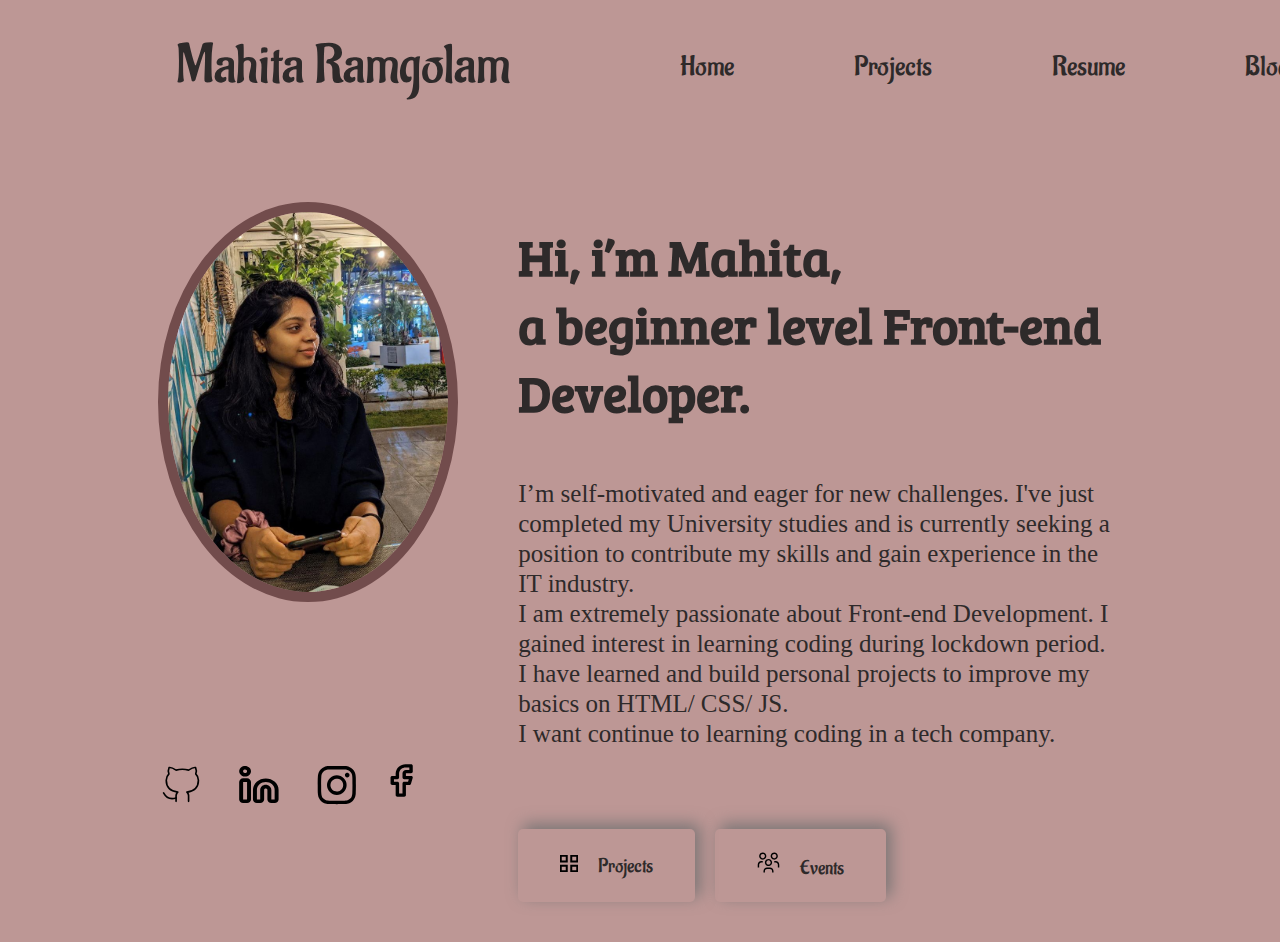
<file: index.html>
<!DOCTYPE html>
<html lang="en">
  <head>
    <meta charset="UTF-8" />
    <meta http-equiv="X-UA-Compatible" content="IE=edge" />
    <meta name="viewport" content="width=device-width, initial-scale=1.0" />
    <title>Mahita Ramgolam</title>
    <link rel="stylesheet" href="main.css" />
    <link rel="preconnect" href="https://fonts.googleapis.com" />
    <link rel="preconnect" href="https://fonts.gstatic.com" crossorigin />
    <link rel="preconnect" href="https://fonts.googleapis.com" />
    <link rel="preconnect" href="https://fonts.gstatic.com" crossorigin />
    <link rel="preconnect" href="https://fonts.googleapis.com" />
    <link rel="preconnect" href="https://fonts.gstatic.com" crossorigin />
    <link
      href="https://fonts.googleapis.com/css2?family=Aladin&family=Bree+Serif&family=Roboto:wght@100;300;400&display=swap"
      rel="stylesheet"
    />
  </head>
  <body class="container">
    <header>
      <nav>
        <div class="logo"><a href="index.html">Mahita Ramgolam</a></div>
        <ul class="menu">
          <li>
            <a href="index.html">Home</a>
          </li>

          <li>
            <a href="projects.html">Projects</a>
          </li>
          <li>
            <a href="resume.html">Resume</a>
          </li>
          <li>
            <a href="blogs.html">Blogs</a>
          </li>
          <li>
            <a
              ><svg
                width="43"
                height="43"
                class="nightmode"
                viewBox="0 0 35 36"
                fill="none"
                xmlns="http://www.w3.org/2000/svg"
              >
                <path
                  opacity="0.3"
                  d="M12.8049 16.6781C14.5729 16.6781 16.0061 15.2631 16.0061 13.5177C16.0061 11.7723 14.5729 10.3573 12.8049 10.3573C11.0369 10.3573 9.60366 11.7723 9.60366 13.5177C9.60366 15.2631 11.0369 16.6781 12.8049 16.6781Z"
                  fill="transparent"
                />
                <path
                  d="M12.8049 11.8896C14.5976 11.8896 16.0643 13.5704 16.0643 15.6246C16.0643 17.6789 14.5976 19.3596 12.8049 19.3596C11.0122 19.3596 9.54545 17.6789 9.54545 15.6246C9.54545 13.5704 11.0122 11.8896 12.8049 11.8896ZM12.8049 9.3996C9.8062 9.3996 7.3725 12.1884 7.3725 15.6246C7.3725 19.0608 9.8062 21.8497 12.8049 21.8497C15.8035 21.8497 18.2372 19.0608 18.2372 15.6246C18.2372 12.1884 15.8035 9.3996 12.8049 9.3996ZM1.94013 16.8696H4.11308C4.71064 16.8696 5.19955 16.3094 5.19955 15.6246C5.19955 14.9399 4.71064 14.3796 4.11308 14.3796H1.94013C1.34257 14.3796 0.853657 14.9399 0.853657 15.6246C0.853657 16.3094 1.34257 16.8696 1.94013 16.8696ZM21.4967 16.8696H23.6696C24.2672 16.8696 24.7561 16.3094 24.7561 15.6246C24.7561 14.9399 24.2672 14.3796 23.6696 14.3796H21.4967C20.8991 14.3796 20.4102 14.9399 20.4102 15.6246C20.4102 16.3094 20.8991 16.8696 21.4967 16.8696ZM11.7184 3.17457V5.66458C11.7184 6.34934 12.2073 6.90959 12.8049 6.90959C13.4024 6.90959 13.8913 6.34934 13.8913 5.66458V3.17457C13.8913 2.48982 13.4024 1.92957 12.8049 1.92957C12.2073 1.92957 11.7184 2.48982 11.7184 3.17457ZM11.7184 25.5847V28.0747C11.7184 28.7594 12.2073 29.3197 12.8049 29.3197C13.4024 29.3197 13.8913 28.7594 13.8913 28.0747V25.5847C13.8913 24.8999 13.4024 24.3397 12.8049 24.3397C12.2073 24.3397 11.7184 24.8999 11.7184 25.5847ZM6.27516 6.38669C6.17465 6.27127 6.05526 6.1797 5.92382 6.11723C5.79239 6.05475 5.65149 6.02259 5.5092 6.02259C5.36691 6.02259 5.22601 6.05475 5.09457 6.11723C4.96314 6.1797 4.84375 6.27127 4.74323 6.38669C4.64251 6.50187 4.56261 6.63868 4.50809 6.78929C4.45357 6.9399 4.4255 7.10136 4.4255 7.26442C4.4255 7.42747 4.45357 7.58893 4.50809 7.73954C4.56261 7.89015 4.64251 8.02696 4.74323 8.14214L5.8949 9.46185C6.31862 9.9474 7.01397 9.9474 7.42683 9.46185C7.83969 8.9763 7.85055 8.1795 7.42683 7.70639L6.27516 6.38669ZM19.7149 21.7874C19.6143 21.672 19.4949 21.5804 19.3635 21.518C19.2321 21.4555 19.0912 21.4233 18.9489 21.4233C18.8066 21.4233 18.6657 21.4555 18.5343 21.518C18.4028 21.5804 18.2834 21.672 18.1829 21.7874C18.0822 21.9026 18.0023 22.0394 17.9478 22.19C17.8933 22.3406 17.8652 22.5021 17.8652 22.6651C17.8652 22.8282 17.8933 22.9897 17.9478 23.1403C18.0023 23.2909 18.0822 23.4277 18.1829 23.5429L19.3346 24.8626C19.7583 25.3481 20.4537 25.3481 20.8665 24.8626C20.9672 24.7474 21.0471 24.6106 21.1017 24.46C21.1562 24.3094 21.1842 24.1479 21.1842 23.9848C21.1842 23.8218 21.1562 23.6603 21.1017 23.5097C21.0471 23.3591 20.9672 23.2223 20.8665 23.1071L19.7149 21.7874ZM20.8665 8.14214C20.9672 8.02696 21.0471 7.89015 21.1017 7.73954C21.1562 7.58893 21.1842 7.42747 21.1842 7.26442C21.1842 7.10136 21.1562 6.9399 21.1017 6.78929C21.0471 6.63868 20.9672 6.50187 20.8665 6.38669C20.766 6.27127 20.6466 6.1797 20.5152 6.11723C20.3837 6.05475 20.2428 6.02259 20.1005 6.02259C19.9583 6.02259 19.8174 6.05475 19.6859 6.11723C19.5545 6.1797 19.4351 6.27127 19.3346 6.38669L18.1829 7.70639C17.7592 8.19195 17.7592 8.98875 18.1829 9.46185C18.6066 9.93495 19.302 9.9474 19.7149 9.46185L20.8665 8.14214ZM7.42683 23.5429C7.52755 23.4277 7.60745 23.2909 7.66197 23.1403C7.7165 22.9897 7.74456 22.8282 7.74456 22.6651C7.74456 22.5021 7.7165 22.3406 7.66197 22.19C7.60745 22.0394 7.52755 21.9026 7.42683 21.7874C7.32631 21.672 7.20692 21.5804 7.07549 21.518C6.94405 21.4555 6.80316 21.4233 6.66086 21.4233C6.51857 21.4233 6.37767 21.4555 6.24624 21.518C6.1148 21.5804 5.99541 21.672 5.8949 21.7874L4.74323 23.1071C4.31951 23.5927 4.31951 24.3895 4.74323 24.8626C5.16696 25.3357 5.8623 25.3481 6.27516 24.8626L7.42683 23.5429Z"
                  fill="black"
                />
              </svg>
            </a>
          </li>
        </ul>
      </nav>
    </header>
    <main>
      <div class="box-wrapper">
        <div class="box box-left">
          <div class="imgbox">
            <img class="myimg" src="Images/me4.jpg" alt="user photo" />
          </div>
          <div class="sociallogo">
            <a href="https://github.com/mahita098" target="_blank"
              ><svg
                width="43"
                height="41"
                viewBox="0 0 39 37"
                fill="none"
                xmlns="http://www.w3.org/2000/svg"
              >
                <path
                  d="M25.9259 33.7788V29.3841C25.9867 28.654 25.8823 27.92 25.6197 27.2309C25.3571 26.5418 24.9422 25.9134 24.4028 25.3876C29.4907 24.8516 34.8379 23.0294 34.8379 14.6688C34.8375 12.5309 33.9673 10.475 32.4074 8.92663C33.146 7.05622 33.0938 4.98879 32.2615 3.15382C32.2615 3.15382 30.3495 2.61788 25.9259 5.42007C22.212 4.46889 18.2972 4.46889 14.5833 5.42007C10.1597 2.61788 8.24766 3.15382 8.24766 3.15382C7.4154 4.98879 7.36317 7.05622 8.10182 8.92663C6.53027 10.4865 5.65915 12.561 5.67127 14.7148C5.67127 23.0141 11.0185 24.8363 16.1065 25.4335C15.5733 25.9541 15.1622 26.5749 14.8998 27.2556C14.6374 27.9362 14.5295 28.6615 14.5833 29.3841V33.7788"
                  stroke="black"
                  stroke-width="1.5"
                  stroke-linecap="round"
                  stroke-linejoin="round"
                />
                <path
                  d="M14.5833 30.7163C9.7222 32.2062 5.67128 30.7163 3.24072 26.1226"
                  stroke="black"
                  stroke-width="1.5"
                  stroke-linecap="round"
                  stroke-linejoin="round"
                />
              </svg>
            </a>
            <a
              href="https://www.linkedin.com/in/mahita-ramgolam-ba5011157/"
              target="_blank"
              ><svg
                width="48"
                height="43"
                viewBox="0 0 44 39"
                fill="none"
                xmlns="http://www.w3.org/2000/svg"
              >
                <path
                  d="M36.3333 35.6125H33.318C32.3603 35.6125 31.4418 35.2714 30.7646 34.6643C30.0874 34.0571 29.7069 33.2336 29.7069 32.375V23.6823C29.7231 23.3414 29.6081 23.0058 29.3813 22.7318C29.1546 22.4578 28.8297 22.2619 28.4611 22.1769C28.2466 22.1476 28.0277 22.1599 27.819 22.213C27.6103 22.266 27.4168 22.3586 27.2514 22.4844C27.0812 22.6139 26.9445 22.7752 26.851 22.9569C26.7574 23.1386 26.7092 23.3365 26.7097 23.5366V32.375C26.7097 33.2336 26.3292 34.0571 25.652 34.6643C24.9748 35.2714 24.0563 35.6125 23.0986 35.6125H20.0833C19.1256 35.6125 18.2071 35.2714 17.5299 34.6643C16.8527 34.0571 16.4722 33.2336 16.4722 32.375V23.5366C16.4722 20.746 17.7087 18.0698 19.9096 16.0965C22.1106 14.1233 25.0957 13.0147 28.2083 13.0147C31.3209 13.0147 34.3061 14.1233 36.507 16.0965C38.7079 18.0698 39.9444 20.746 39.9444 23.5366V32.375C39.9444 33.2336 39.564 34.0571 38.8868 34.6643C38.2095 35.2714 37.291 35.6125 36.3333 35.6125ZM28.2083 18.9232C28.4909 18.9072 28.7743 18.9072 29.0569 18.9232C30.2691 19.1322 31.3605 19.7173 32.1397 20.5756C32.9188 21.434 33.336 22.511 33.318 23.6176V32.375H36.3333V23.5366C36.3333 21.6047 35.4773 19.7519 33.9536 18.3858C32.4298 17.0197 30.3632 16.2522 28.2083 16.2522C26.0534 16.2522 23.9868 17.0197 22.4631 18.3858C20.9393 19.7519 20.0833 21.6047 20.0833 23.5366V32.375H23.0986V23.5366C23.0986 22.3186 23.6357 21.1501 24.593 20.2858C25.5502 19.4216 26.8498 18.9317 28.2083 18.9232V18.9232ZM11.0555 35.6125H7.44443C6.4867 35.6125 5.5682 35.2714 4.89099 34.6643C4.21377 34.0571 3.83332 33.2336 3.83332 32.375V16.1875C3.83332 15.3289 4.21377 14.5054 4.89099 13.8982C5.5682 13.2911 6.4867 12.95 7.44443 12.95H11.0555C12.0133 12.95 12.9318 13.2911 13.609 13.8982C14.2862 14.5054 14.6666 15.3289 14.6666 16.1875V32.375C14.6666 33.2336 14.2862 34.0571 13.609 34.6643C12.9318 35.2714 12.0133 35.6125 11.0555 35.6125ZM7.44443 16.1875V32.375H11.0555V16.1875H7.44443ZM9.24998 11.3312C8.17867 11.3312 7.13141 11.0464 6.24064 10.5128C5.34988 9.97921 4.65561 9.22077 4.24563 8.3334C3.83566 7.44604 3.72839 6.46961 3.9374 5.52759C4.1464 4.58557 4.66229 3.72027 5.41982 3.04111C6.17736 2.36195 7.14251 1.89944 8.19324 1.71206C9.24397 1.52468 10.3331 1.62085 11.3229 1.98841C12.3126 2.35596 13.1586 2.9784 13.7538 3.77701C14.349 4.57561 14.6666 5.51452 14.6666 6.475C14.6666 7.76295 14.096 8.99816 13.0801 9.90888C12.0643 10.8196 10.6866 11.3312 9.24998 11.3312V11.3312ZM9.24998 4.85625C8.89288 4.85625 8.54379 4.95118 8.24687 5.12905C7.94995 5.30693 7.71852 5.55974 7.58187 5.85553C7.44521 6.15132 7.40945 6.47679 7.47912 6.7908C7.54879 7.10481 7.72075 7.39324 7.97326 7.61962C8.22577 7.84601 8.54749 8.00018 8.89774 8.06264C9.24798 8.1251 9.61102 8.09305 9.94094 7.97053C10.2709 7.84801 10.5528 7.64053 10.7512 7.37433C10.9496 7.10812 11.0555 6.79515 11.0555 6.475C11.0555 6.04568 10.8653 5.63394 10.5267 5.33037C10.1881 5.02679 9.72885 4.85625 9.24998 4.85625V4.85625Z"
                  fill="black"
                />
              </svg>
            </a>
            <a
              href="https://instagram.com/mahi.xr?igshid=ZDdkNTZiNTM="
              target="_blank"
              ><svg
                width="43"
                height="42"
                viewBox="0 0 39 38"
                fill="none"
                xmlns="http://www.w3.org/2000/svg"
              >
                <path
                  fill-rule="evenodd"
                  clip-rule="evenodd"
                  d="M12.6394 1.87897C14.4858 1.79392 15.0745 1.77502 19.7778 1.77502C24.4812 1.77502 25.0699 1.7955 26.9147 1.87897C28.7595 1.96245 30.0188 2.25697 31.1206 2.6838C32.2744 3.12007 33.3212 3.80205 34.1869 4.68405C35.0684 5.54872 35.7484 6.59452 36.1828 7.75057C36.611 8.85307 36.9038 10.1131 36.9888 11.9558C37.0738 13.8064 37.0926 14.3955 37.0926 19.1C37.0926 23.8061 37.0722 24.3952 36.9888 26.2426C36.9053 28.0854 36.611 29.3454 36.1828 30.4479C35.7484 31.6041 35.0673 32.6516 34.1869 33.5176C33.3212 34.3996 32.2744 35.08 31.1206 35.5147C30.0188 35.9431 28.7595 36.236 26.9178 36.3211C25.0699 36.4061 24.4812 36.425 19.7778 36.425C15.0745 36.425 14.4858 36.4045 12.6394 36.3211C10.7977 36.2376 9.53848 35.9431 8.43662 35.5147C7.28113 35.0799 6.23421 34.3984 5.36875 33.5176C4.48787 32.6524 3.80619 31.6053 3.37125 30.4495C2.94468 29.347 2.6519 28.087 2.5669 26.2442C2.4819 24.3936 2.46301 23.8045 2.46301 19.1C2.46301 14.3939 2.48348 13.8049 2.5669 11.959C2.65033 10.1131 2.94468 8.85307 3.37125 7.75057C3.80684 6.59465 4.48903 5.54764 5.37033 4.68247C6.23456 3.80126 7.28042 3.1192 8.43505 2.6838C9.5369 2.25697 10.7962 1.96402 12.6378 1.87897H12.6394ZM26.7746 4.99747C24.9487 4.914 24.4009 4.89667 19.7778 4.89667C15.1548 4.89667 14.607 4.914 12.7811 4.99747C11.0921 5.07465 10.176 5.35657 9.56524 5.5944C8.75774 5.9094 8.18005 6.28267 7.57403 6.88905C6.99957 7.44826 6.55746 8.12902 6.28014 8.88142C6.04246 9.49252 5.7607 10.4092 5.68357 12.0991C5.60014 13.9261 5.58283 14.4742 5.58283 19.1C5.58283 23.7258 5.60014 24.2739 5.68357 26.1009C5.7607 27.7909 6.04246 28.7075 6.28014 29.3186C6.55718 30.0699 6.99949 30.7519 7.57403 31.311C8.13283 31.8859 8.8144 32.3284 9.56524 32.6056C10.176 32.8435 11.0921 33.1254 12.7811 33.2026C14.607 33.286 15.1532 33.3034 19.7778 33.3034C24.4025 33.3034 24.9487 33.286 26.7746 33.2026C28.4636 33.1254 29.3797 32.8435 29.9904 32.6056C30.7979 32.2906 31.3756 31.9174 31.9816 31.311C32.5562 30.7519 32.9985 30.0699 33.2755 29.3186C33.5132 28.7075 33.795 27.7909 33.8721 26.1009C33.9555 24.2739 33.9728 23.7258 33.9728 19.1C33.9728 14.4742 33.9555 13.9261 33.8721 12.0991C33.795 10.4092 33.5132 9.49252 33.2755 8.88142C32.9607 8.07345 32.5876 7.49542 31.9816 6.88905C31.4227 6.31429 30.7424 5.87193 29.9904 5.5944C29.3797 5.35657 28.4636 5.07465 26.7746 4.99747V4.99747ZM17.5663 24.4408C18.8014 24.9553 20.1767 25.0247 21.4573 24.6373C22.7378 24.2498 23.8443 23.4296 24.5876 22.3166C25.3309 21.2035 25.665 19.8668 25.5327 18.5348C25.4005 17.2027 24.8102 15.9579 23.8626 15.0129C23.2585 14.4088 22.5281 13.9463 21.7239 13.6586C20.9197 13.3709 20.0618 13.2652 19.2119 13.3491C18.362 13.433 17.5413 13.7044 16.8088 14.1437C16.0763 14.5831 15.4503 15.1794 14.9758 15.8899C14.5013 16.6004 14.1902 17.4074 14.0648 18.2526C13.9393 19.0979 14.0028 19.9604 14.2505 20.7782C14.4983 21.596 14.9241 22.3486 15.4975 22.982C16.0708 23.6153 16.7774 24.1135 17.5663 24.4408ZM13.4847 12.8032C14.3111 11.9763 15.2922 11.3203 16.372 10.8728C17.4518 10.4253 18.6091 10.1949 19.7778 10.1949C20.9466 10.1949 22.1039 10.4253 23.1837 10.8728C24.2634 11.3203 25.2445 11.9763 26.071 12.8032C26.8974 13.6301 27.553 14.6118 28.0002 15.6922C28.4475 16.7726 28.6777 17.9306 28.6777 19.1C28.6777 20.2695 28.4475 21.4274 28.0002 22.5079C27.553 23.5883 26.8974 24.57 26.071 25.3969C24.4019 27.0669 22.1382 28.0051 19.7778 28.0051C17.4174 28.0051 15.1537 27.0669 13.4847 25.3969C11.8156 23.7268 10.878 21.4618 10.878 19.1C10.878 16.7382 11.8156 14.4732 13.4847 12.8032V12.8032ZM30.6515 11.5211C30.8563 11.3278 31.0203 11.0954 31.1337 10.8375C31.2471 10.5797 31.3076 10.3017 31.3117 10.02C31.3158 9.73837 31.2634 9.45874 31.1576 9.1977C31.0517 8.93666 30.8946 8.69953 30.6955 8.50034C30.4965 8.30114 30.2595 8.14394 29.9986 8.03804C29.7377 7.93214 29.4582 7.87969 29.1767 7.88379C28.8952 7.8879 28.6174 7.94848 28.3597 8.06195C28.102 8.17541 27.8697 8.33946 27.6765 8.54437C27.3008 8.9429 27.0951 9.47224 27.1031 10.02C27.1111 10.5678 27.3321 11.091 27.7193 11.4784C28.1064 11.8657 28.6293 12.0869 29.1767 12.0949C29.7242 12.1029 30.2532 11.8971 30.6515 11.5211V11.5211Z"
                  fill="black"
                />
              </svg>
            </a>

            <a
              href="https://www.facebook.com/Mahi1608?mibextid=ZbWKwL"
              target="_blank"
              ><svg
                width="23"
                height="33"
                viewBox="0 0 23 33"
                fill="none"
                xmlns="http://www.w3.org/2000/svg"
              >
                <path
                  d="M14.2084 32.75H7.37502C6.92194 32.75 6.48742 32.5788 6.16705 32.274C5.84667 31.9693 5.66669 31.556 5.66669 31.125V21.05H2.25002C1.79694 21.05 1.36242 20.8788 1.04205 20.574C0.721672 20.2693 0.541687 19.856 0.541687 19.425V13.575C0.541687 13.144 0.721672 12.7307 1.04205 12.4259C1.36242 12.1212 1.79694 11.95 2.25002 11.95H5.66669V9.18749C5.78643 6.71156 6.93192 4.38146 8.85268 2.70664C10.7734 1.03183 13.3132 0.14857 15.9167 0.249987H21.0417C21.4948 0.249987 21.9293 0.421192 22.2497 0.725939C22.57 1.03069 22.75 1.44401 22.75 1.87499V7.72499C22.75 8.15596 22.57 8.56929 22.2497 8.87404C21.9293 9.17878 21.4948 9.34999 21.0417 9.34999H15.9167V11.95H21.0417C21.3055 11.9481 21.5661 12.0043 21.8032 12.1143C22.0403 12.2242 22.2475 12.3849 22.4084 12.5837C22.5675 12.7856 22.675 13.0198 22.7225 13.268C22.7699 13.5163 22.7559 13.7716 22.6817 14.0137L20.9734 19.8637C20.87 20.2152 20.6453 20.5234 20.3354 20.7386C20.0255 20.9538 19.6485 21.0635 19.265 21.05H15.9167V31.125C15.9167 31.556 15.7367 31.9693 15.4163 32.274C15.096 32.5788 14.6614 32.75 14.2084 32.75ZM9.08335 29.5H12.5V19.425C12.5 18.994 12.68 18.5807 13.0004 18.2759C13.3208 17.9712 13.7553 17.8 14.2084 17.8H18.035L18.7867 15.2H14.2084C13.7553 15.2 13.3208 15.0288 13.0004 14.724C12.68 14.4193 12.5 14.006 12.5 13.575V9.18749C12.5439 8.35401 12.9231 7.56851 13.5592 6.99374C14.1952 6.41896 15.0394 6.09894 15.9167 6.09999H19.3334V3.49999H15.9167C14.22 3.40166 12.551 3.94366 11.2717 5.00842C9.99243 6.07317 9.20612 7.57478 9.08335 9.18749V13.575C9.08335 14.006 8.90337 14.4193 8.58299 14.724C8.26262 15.0288 7.8281 15.2 7.37502 15.2H3.95835V17.8H7.37502C7.8281 17.8 8.26262 17.9712 8.58299 18.2759C8.90337 18.5807 9.08335 18.994 9.08335 19.425V29.5Z"
                  fill="black"
                />
              </svg>
            </a>
          </div>
        </div>
        <div class="box box-right">
          <h1>
            Hi, i’m Mahita,<br />
            a beginner level Front-end<br /> Developer.
          </h1>
          <p>
            I’m self-motivated and eager for new challenges. I've just completed
            my University studies and is currently seeking a position to
            contribute my skills and gain experience in the IT industry.<br />I
            am extremely passionate about Front-end Development. I gained
            interest in learning coding during lockdown period. I have learned
            and build personal projects to improve my basics on HTML/ CSS/ JS.<br />I want continue to learning
            coding in a tech company.
          </p>
          <div class="buttonbox">
            <button>
              <a href="projects.html" target="_blank"
                ><span class="svgbox">
                  <svg
                    width="18"
                    height="17"
                    viewBox="0 0 18 17"
                    fill="none"
                    xmlns="http://www.w3.org/2000/svg"
                  >
                    <g clip-path="url(#clip0_23_33)">
                      <path
                        d="M6.75 10.625V16.2917H0.75V10.625H6.75ZM17.25 10.625V16.2917H11.25V10.625H17.25ZM6.75 0.708344V6.37501H0.75V0.708344H6.75ZM17.25 0.708344V6.37501H11.25V0.708344H17.25Z"
                        stroke="black"
                        stroke-width="2"
                      />
                    </g>
                    <defs>
                      <clipPath id="clip0_23_33">
                        <rect width="18" height="17" fill="white" />
                      </clipPath>
                    </defs></svg></span
                >Projects</a
              >
            </button>
            <button>
              <a href="events.html"
                ><span class="svgbox">
                  <svg
                    width="23"
                    height="23"
                    viewBox="0 0 23 23"
                    fill="none"
                    xmlns="http://www.w3.org/2000/svg"
                  >
                    <path
                      d="M18.6875 10.0625H17.25V11.5H18.6875C19.2592 11.5006 19.8073 11.7279 20.2116 12.1322C20.6158 12.5364 20.8432 13.0846 20.8438 13.6562V16.5312H22.2812V13.6562C22.2801 12.7035 21.9011 11.7901 21.2274 11.1163C20.5537 10.4426 19.6403 10.0636 18.6875 10.0625ZM17.25 2.875C17.6765 2.875 18.0934 3.00146 18.4479 3.23839C18.8025 3.47533 19.0789 3.81209 19.2421 4.20609C19.4053 4.60009 19.448 5.03364 19.3648 5.45191C19.2816 5.87018 19.0763 6.25439 18.7747 6.55595C18.4731 6.85751 18.0889 7.06287 17.6707 7.14607C17.2524 7.22927 16.8188 7.18657 16.4248 7.02337C16.0308 6.86016 15.6941 6.58379 15.4571 6.2292C15.2202 5.8746 15.0938 5.45772 15.0938 5.03125C15.0938 4.45938 15.3209 3.91093 15.7253 3.50655C16.1297 3.10218 16.6781 2.875 17.25 2.875ZM17.25 1.4375C16.5392 1.4375 15.8444 1.64827 15.2534 2.04316C14.6624 2.43804 14.2018 2.99931 13.9298 3.65598C13.6578 4.31265 13.5866 5.03524 13.7253 5.73236C13.864 6.42947 14.2062 7.06982 14.7088 7.57241C15.2114 8.07501 15.8518 8.41728 16.5489 8.55595C17.246 8.69461 17.9686 8.62345 18.6253 8.35144C19.2819 8.07944 19.8432 7.61882 20.2381 7.02783C20.633 6.43684 20.8438 5.74203 20.8438 5.03125C20.8438 4.07813 20.4651 3.16404 19.7912 2.49009C19.1172 1.81613 18.2031 1.4375 17.25 1.4375ZM16.5312 21.5625H15.0938V20.125C15.0932 19.5533 14.8658 19.0052 14.4616 18.6009C14.0573 18.1967 13.5092 17.9693 12.9375 17.9688H10.0625C9.4908 17.9693 8.94268 18.1967 8.53843 18.6009C8.13418 19.0052 7.90682 19.5533 7.90625 20.125V21.5625H6.46875V20.125C6.46989 19.1722 6.84888 18.2588 7.5226 17.5851C8.19631 16.9114 9.10973 16.5324 10.0625 16.5312H12.9375C13.8903 16.5324 14.8037 16.9114 15.4774 17.5851C16.1511 18.2588 16.5301 19.1722 16.5312 20.125V21.5625ZM11.5 9.34375C11.9265 9.34375 12.3434 9.47021 12.6979 9.70714C13.0525 9.94408 13.3289 10.2808 13.4921 10.6748C13.6553 11.0688 13.698 11.5024 13.6148 11.9207C13.5316 12.3389 13.3263 12.7231 13.0247 13.0247C12.7231 13.3263 12.3389 13.5316 11.9207 13.6148C11.5024 13.698 11.0688 13.6553 10.6748 13.4921C10.2808 13.3289 9.94408 13.0525 9.70714 12.6979C9.47021 12.3434 9.34375 11.9265 9.34375 11.5C9.34375 10.9281 9.57093 10.3797 9.9753 9.9753C10.3797 9.57093 10.9281 9.34375 11.5 9.34375ZM11.5 7.90625C10.7892 7.90625 10.0944 8.11702 9.50342 8.51191C8.91243 8.90679 8.45181 9.46806 8.17981 10.1247C7.9078 10.7814 7.83664 11.504 7.9753 12.2011C8.11397 12.8982 8.45624 13.5386 8.95883 14.0412C9.46143 14.5438 10.1018 14.886 10.7989 15.0247C11.496 15.1634 12.2186 15.0922 12.8753 14.8202C13.5319 14.5482 14.0932 14.0876 14.4881 13.4966C14.883 12.9056 15.0938 12.2108 15.0938 11.5C15.0938 10.5469 14.7151 9.63279 14.0412 8.95884C13.3672 8.28488 12.4531 7.90625 11.5 7.90625ZM5.75 10.0625H4.3125C3.35973 10.0636 2.44631 10.4426 1.7726 11.1163C1.09888 11.7901 0.719891 12.7035 0.71875 13.6562V16.5312H2.15625V13.6562C2.15682 13.0846 2.38418 12.5364 2.78843 12.1322C3.19268 11.7279 3.7408 11.5006 4.3125 11.5H5.75V10.0625ZM5.75 2.875C6.17647 2.875 6.59335 3.00146 6.94795 3.23839C7.30254 3.47533 7.57891 3.81209 7.74212 4.20609C7.90532 4.60009 7.94802 5.03364 7.86482 5.45191C7.78162 5.87018 7.57626 6.25439 7.2747 6.55595C6.97314 6.85751 6.58893 7.06287 6.17066 7.14607C5.75239 7.22927 5.31884 7.18657 4.92484 7.02337C4.53084 6.86016 4.19408 6.58379 3.95714 6.2292C3.72021 5.8746 3.59375 5.45772 3.59375 5.03125C3.59375 4.45938 3.82093 3.91093 4.2253 3.50655C4.62968 3.10218 5.17813 2.875 5.75 2.875ZM5.75 1.4375C5.03922 1.4375 4.34441 1.64827 3.75342 2.04316C3.16243 2.43804 2.70181 2.99931 2.42981 3.65598C2.15781 4.31265 2.08664 5.03524 2.2253 5.73236C2.36397 6.42947 2.70624 7.06982 3.20884 7.57241C3.71143 8.07501 4.35177 8.41728 5.04889 8.55595C5.74601 8.69461 6.4686 8.62345 7.12527 8.35144C7.78194 8.07944 8.34321 7.61882 8.73809 7.02783C9.13298 6.43684 9.34375 5.74203 9.34375 5.03125C9.34375 4.07813 8.96512 3.16404 8.29116 2.49009C7.61721 1.81613 6.70312 1.4375 5.75 1.4375Z"
                      fill="black"
                    /></svg></span
                >Events</a
              >
            </button>
          </div>
        </div>
      </div>
    </main>
    <footer></footer>
  </body>
</html>
</file>
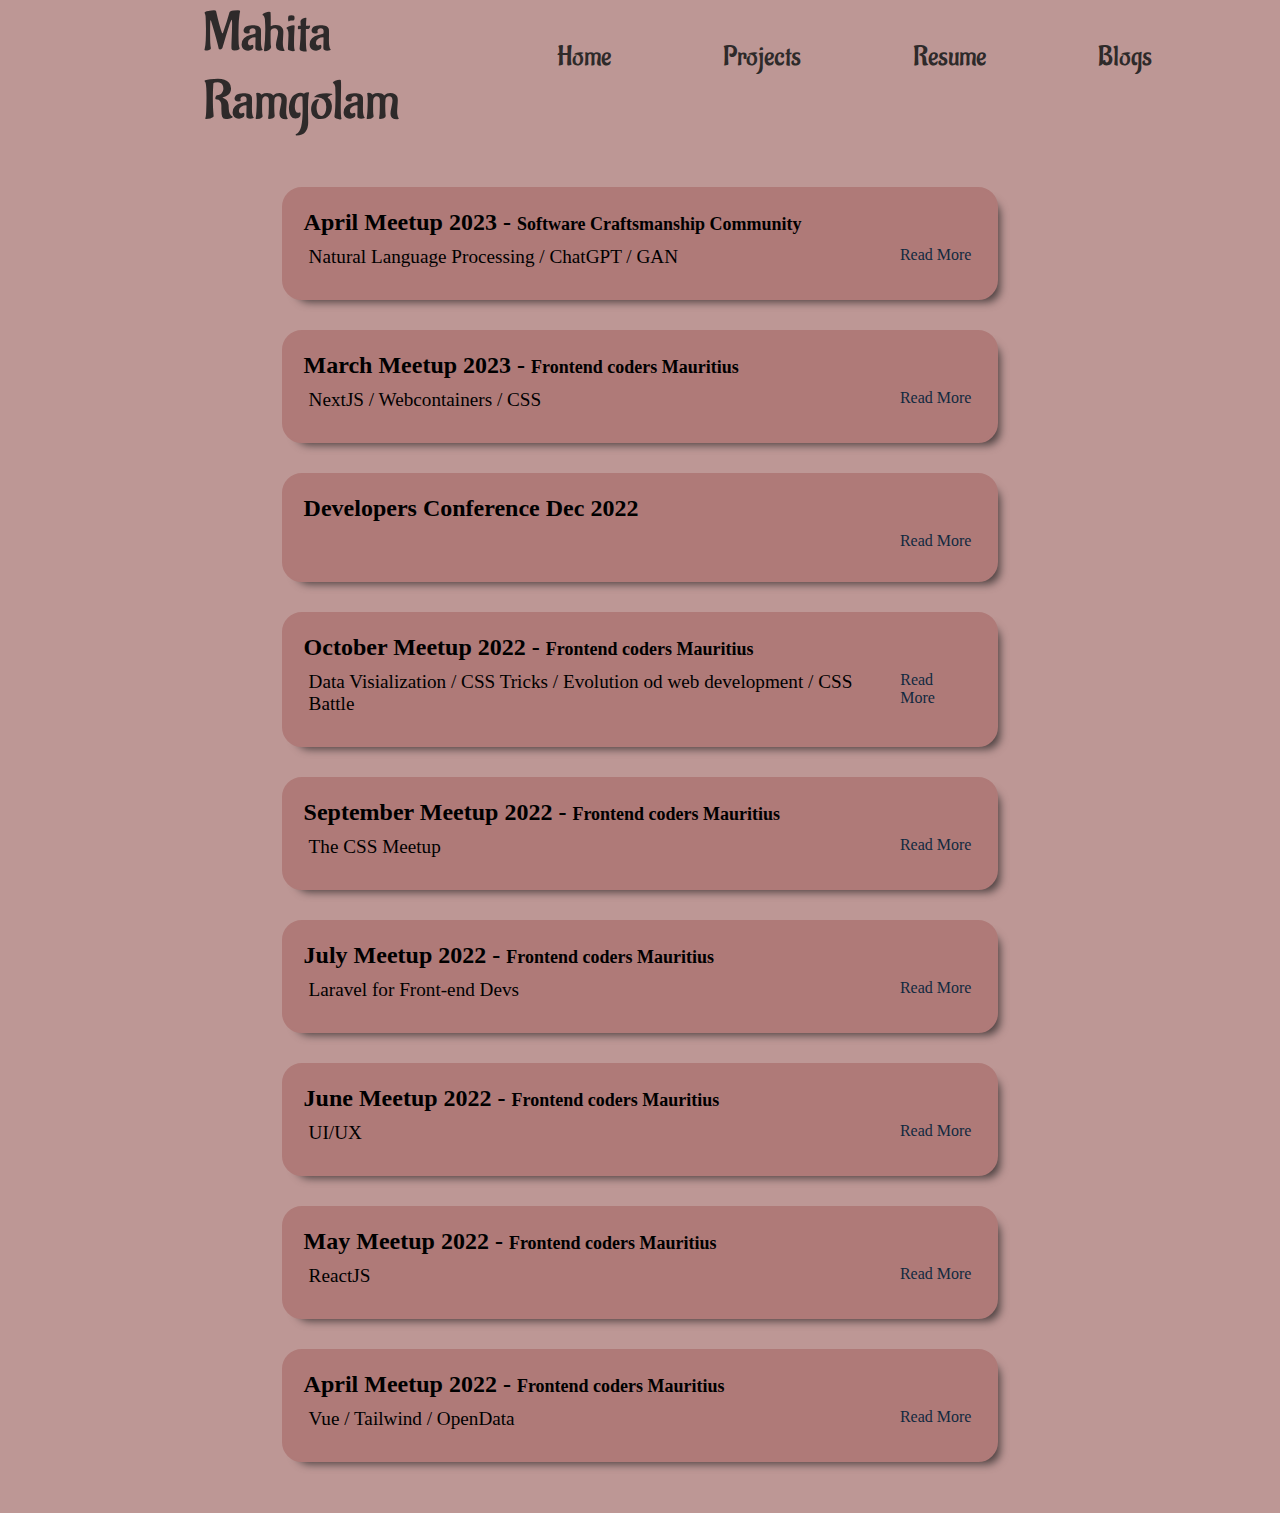
<file: events.html>
<!DOCTYPE html>
<html lang="en">
<head>
    <meta charset="UTF-8">
    <meta http-equiv="X-UA-Compatible" content="IE=edge">
    <meta name="viewport" content="width=device-width, initial-scale=1.0">
    <title>Events attended</title>
    <link rel="stylesheet" href="events.css" />
    <link rel="preconnect" href="https://fonts.googleapis.com" />
    <link rel="preconnect" href="https://fonts.gstatic.com" crossorigin />
    <link rel="preconnect" href="https://fonts.googleapis.com" />
    <link rel="preconnect" href="https://fonts.gstatic.com" crossorigin />
    <link rel="preconnect" href="https://fonts.googleapis.com" />
    <link rel="preconnect" href="https://fonts.gstatic.com" crossorigin />
    <link
      href="https://fonts.googleapis.com/css2?family=Aladin&family=Bree+Serif&family=Roboto:wght@100;300;400&display=swap"
      rel="stylesheet"
    />
</head>
<body>
    
 
  <body class="container">
    <header>
      <nav>
        <div class="logo"><a href="index.html">Mahita Ramgolam</a></div>
        <ul class="menu">
          <li>
            <a href="index.html">Home</a>
          </li>

          <li>
            <a href="projects.html">Projects</a>
          </li>
          <li>
            <a href="resume.html">Resume</a>
          </li>
          <li>
            <a href="blogs.html">Blogs</a>
          </li>
          <li>
            <a
              ><svg
                width="43"
                height="43"
                class="nightmode"
                viewBox="0 0 35 36"
                fill="none"
                xmlns="http://www.w3.org/2000/svg"
              >
                <path
                  opacity="0.3"
                  d="M12.8049 16.6781C14.5729 16.6781 16.0061 15.2631 16.0061 13.5177C16.0061 11.7723 14.5729 10.3573 12.8049 10.3573C11.0369 10.3573 9.60366 11.7723 9.60366 13.5177C9.60366 15.2631 11.0369 16.6781 12.8049 16.6781Z"
                  fill="transparent"
                />
                <path
                  d="M12.8049 11.8896C14.5976 11.8896 16.0643 13.5704 16.0643 15.6246C16.0643 17.6789 14.5976 19.3596 12.8049 19.3596C11.0122 19.3596 9.54545 17.6789 9.54545 15.6246C9.54545 13.5704 11.0122 11.8896 12.8049 11.8896ZM12.8049 9.3996C9.8062 9.3996 7.3725 12.1884 7.3725 15.6246C7.3725 19.0608 9.8062 21.8497 12.8049 21.8497C15.8035 21.8497 18.2372 19.0608 18.2372 15.6246C18.2372 12.1884 15.8035 9.3996 12.8049 9.3996ZM1.94013 16.8696H4.11308C4.71064 16.8696 5.19955 16.3094 5.19955 15.6246C5.19955 14.9399 4.71064 14.3796 4.11308 14.3796H1.94013C1.34257 14.3796 0.853657 14.9399 0.853657 15.6246C0.853657 16.3094 1.34257 16.8696 1.94013 16.8696ZM21.4967 16.8696H23.6696C24.2672 16.8696 24.7561 16.3094 24.7561 15.6246C24.7561 14.9399 24.2672 14.3796 23.6696 14.3796H21.4967C20.8991 14.3796 20.4102 14.9399 20.4102 15.6246C20.4102 16.3094 20.8991 16.8696 21.4967 16.8696ZM11.7184 3.17457V5.66458C11.7184 6.34934 12.2073 6.90959 12.8049 6.90959C13.4024 6.90959 13.8913 6.34934 13.8913 5.66458V3.17457C13.8913 2.48982 13.4024 1.92957 12.8049 1.92957C12.2073 1.92957 11.7184 2.48982 11.7184 3.17457ZM11.7184 25.5847V28.0747C11.7184 28.7594 12.2073 29.3197 12.8049 29.3197C13.4024 29.3197 13.8913 28.7594 13.8913 28.0747V25.5847C13.8913 24.8999 13.4024 24.3397 12.8049 24.3397C12.2073 24.3397 11.7184 24.8999 11.7184 25.5847ZM6.27516 6.38669C6.17465 6.27127 6.05526 6.1797 5.92382 6.11723C5.79239 6.05475 5.65149 6.02259 5.5092 6.02259C5.36691 6.02259 5.22601 6.05475 5.09457 6.11723C4.96314 6.1797 4.84375 6.27127 4.74323 6.38669C4.64251 6.50187 4.56261 6.63868 4.50809 6.78929C4.45357 6.9399 4.4255 7.10136 4.4255 7.26442C4.4255 7.42747 4.45357 7.58893 4.50809 7.73954C4.56261 7.89015 4.64251 8.02696 4.74323 8.14214L5.8949 9.46185C6.31862 9.9474 7.01397 9.9474 7.42683 9.46185C7.83969 8.9763 7.85055 8.1795 7.42683 7.70639L6.27516 6.38669ZM19.7149 21.7874C19.6143 21.672 19.4949 21.5804 19.3635 21.518C19.2321 21.4555 19.0912 21.4233 18.9489 21.4233C18.8066 21.4233 18.6657 21.4555 18.5343 21.518C18.4028 21.5804 18.2834 21.672 18.1829 21.7874C18.0822 21.9026 18.0023 22.0394 17.9478 22.19C17.8933 22.3406 17.8652 22.5021 17.8652 22.6651C17.8652 22.8282 17.8933 22.9897 17.9478 23.1403C18.0023 23.2909 18.0822 23.4277 18.1829 23.5429L19.3346 24.8626C19.7583 25.3481 20.4537 25.3481 20.8665 24.8626C20.9672 24.7474 21.0471 24.6106 21.1017 24.46C21.1562 24.3094 21.1842 24.1479 21.1842 23.9848C21.1842 23.8218 21.1562 23.6603 21.1017 23.5097C21.0471 23.3591 20.9672 23.2223 20.8665 23.1071L19.7149 21.7874ZM20.8665 8.14214C20.9672 8.02696 21.0471 7.89015 21.1017 7.73954C21.1562 7.58893 21.1842 7.42747 21.1842 7.26442C21.1842 7.10136 21.1562 6.9399 21.1017 6.78929C21.0471 6.63868 20.9672 6.50187 20.8665 6.38669C20.766 6.27127 20.6466 6.1797 20.5152 6.11723C20.3837 6.05475 20.2428 6.02259 20.1005 6.02259C19.9583 6.02259 19.8174 6.05475 19.6859 6.11723C19.5545 6.1797 19.4351 6.27127 19.3346 6.38669L18.1829 7.70639C17.7592 8.19195 17.7592 8.98875 18.1829 9.46185C18.6066 9.93495 19.302 9.9474 19.7149 9.46185L20.8665 8.14214ZM7.42683 23.5429C7.52755 23.4277 7.60745 23.2909 7.66197 23.1403C7.7165 22.9897 7.74456 22.8282 7.74456 22.6651C7.74456 22.5021 7.7165 22.3406 7.66197 22.19C7.60745 22.0394 7.52755 21.9026 7.42683 21.7874C7.32631 21.672 7.20692 21.5804 7.07549 21.518C6.94405 21.4555 6.80316 21.4233 6.66086 21.4233C6.51857 21.4233 6.37767 21.4555 6.24624 21.518C6.1148 21.5804 5.99541 21.672 5.8949 21.7874L4.74323 23.1071C4.31951 23.5927 4.31951 24.3895 4.74323 24.8626C5.16696 25.3357 5.8623 25.3481 6.27516 24.8626L7.42683 23.5429Z"
                  fill="transparent"
                />
              </svg>
            </a>
          </li>
        </ul>
      </nav>
    </header>
    <main>
      <div class="grid-wrapper">
        <div class="boxes">
          <div class="event-boxes">
            <h2>April Meetup 2023 - <span>Software Craftsmanship Community</span></h2>
            <div class="text-box">
              <p>Natural Language Processing / ChatGPT / GAN</p>
              <a href="#">Read More</a>
            </div>
          </div>

          <div class="event-boxes">
            <h2>March Meetup 2023 - <span>Frontend coders Mauritius</span> </h2>
            <div class="text-box">
              <p>NextJS / Webcontainers / CSS</p>
              <a href="#">Read More</a>
            </div>
          </div>

          

          <div class="event-boxes">
            <h2>Developers Conference Dec 2022 </h2>
            <div class="text-box">
              <p></p>
              <a href="https://sysadmin-journal.com/developers-conference-2022-as-it-happened/">Read More</a>
            </div>
          </div>
        
        
          <div class="event-boxes">
            <h2>October Meetup 2022 - <span>Frontend coders Mauritius</span></h2>
            <div class="text-box">
              <p>Data Visialization / CSS Tricks / Evolution od web development / CSS Battle</p>
              <a href="https://sysadmin-journal.com/front-end-coders-meetup/">Read More</a>
            </div>
          </div>
        
        
          <div class="event-boxes">
            <h2>September Meetup 2022 - <span>Frontend coders Mauritius</span></h2>
            <div class="text-box">
              <p>The CSS Meetup</p>
              <a href="https://sysadmin-journal.com/front-end-coders-meetup/">Read More</a>
            </div>
          </div>
        
        
          <div class="event-boxes">
            <h2>July Meetup 2022 - <span>Frontend coders Mauritius</span></h2>
            <div class="text-box">

              <p>Laravel for Front-end Devs</p>
              <a href="https://frontend.mu/meetup/37">Read More</a>
            </div>
          </div>
        
        
          <div class="event-boxes">
            <h2>June Meetup 2022 - <span>Frontend coders Mauritius</span></h2>
            <div class="text-box">

              <p> UI/UX</p>
              <a href="https://frontend.mu/meetup/36">Read More</a>
            </div>
          </div>
        
        
          <div class="event-boxes">
            <h2>May Meetup 2022 - <span>Frontend coders Mauritius</span></h2>
            <div class="text-box">

              <p> ReactJS</p>
              <a href="https://frontend.mu/meetup/17">Read More</a>
            </div>
          </div>
        
        
          <div class="event-boxes">
            <h2>April Meetup 2022 - <span>Frontend coders Mauritius</span></h2>
            <div class="text-box">
              <p> Vue / Tailwind / OpenData</p>
              <a href="https://frontend.mu/meetup/18">Read More</a>
            </div>
          </div>
        </div>
        

      </div>
    </main>
    
</body>
</html>
</file>
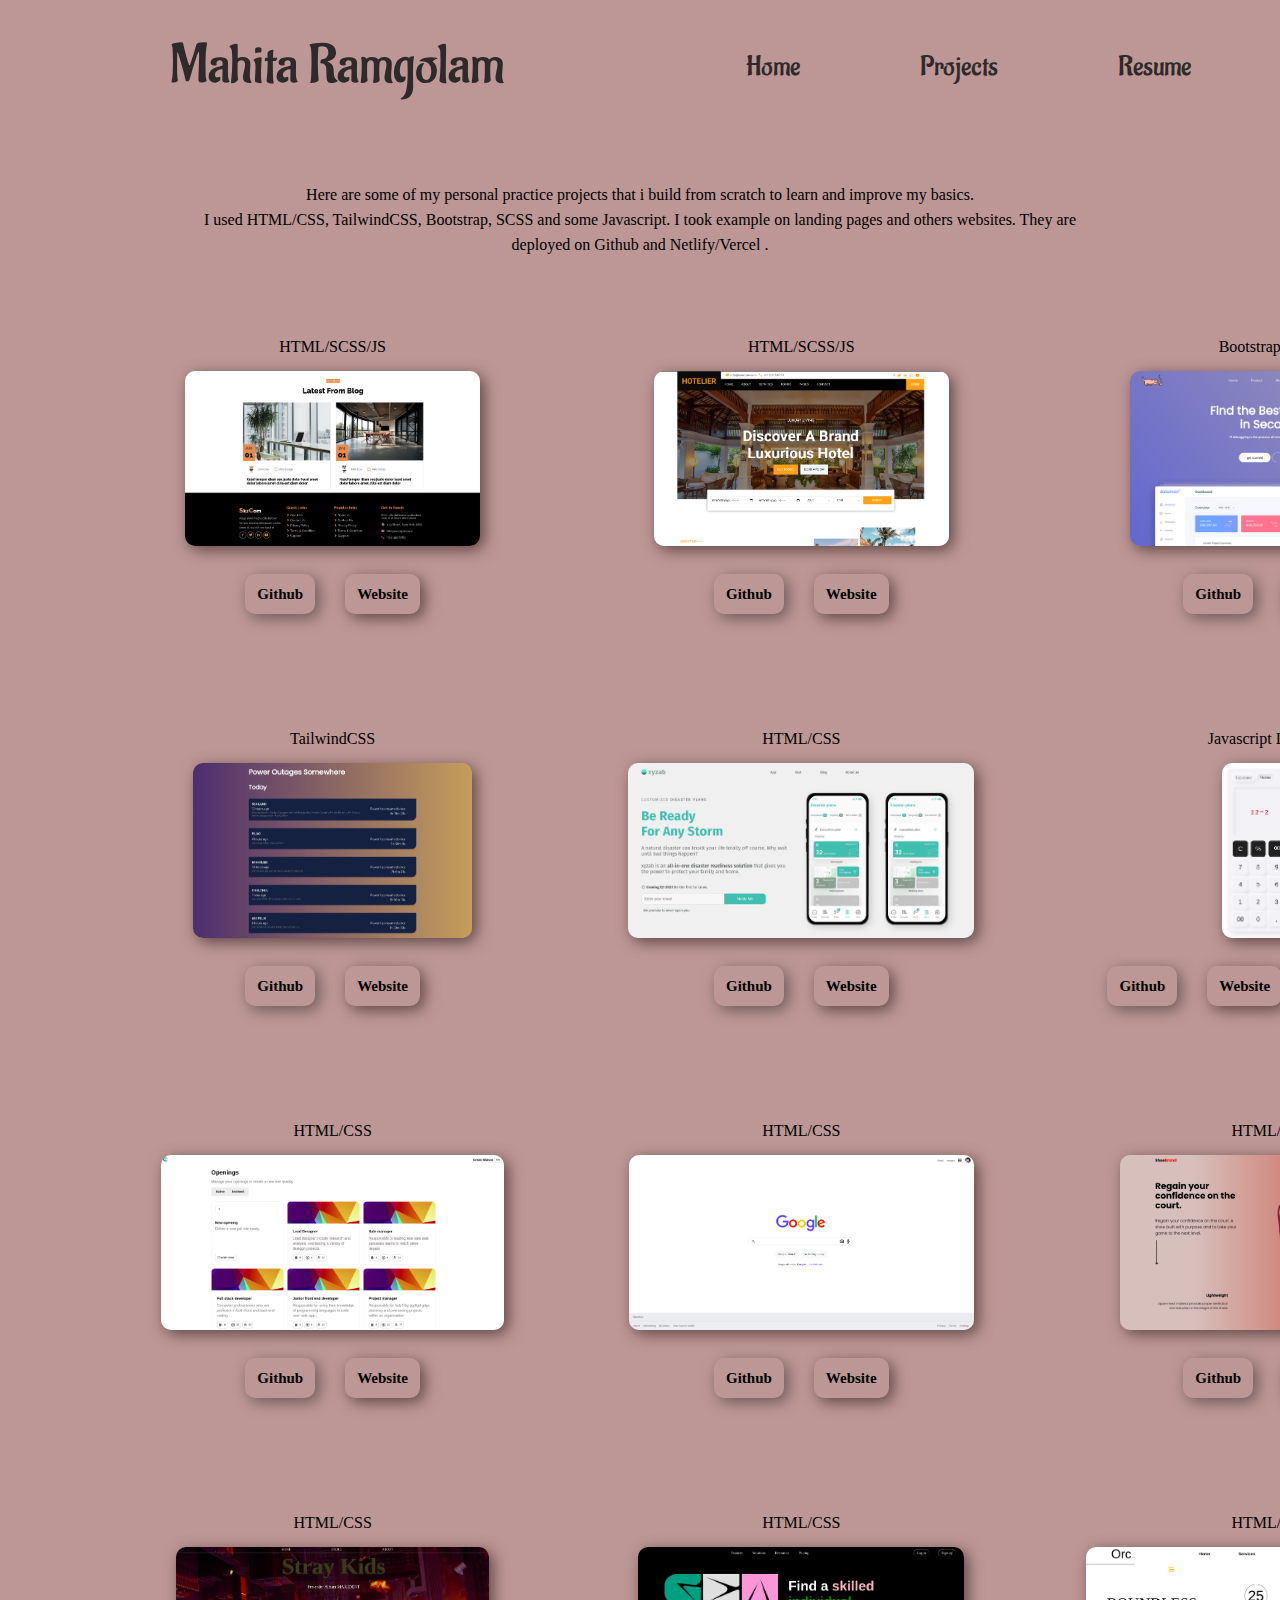
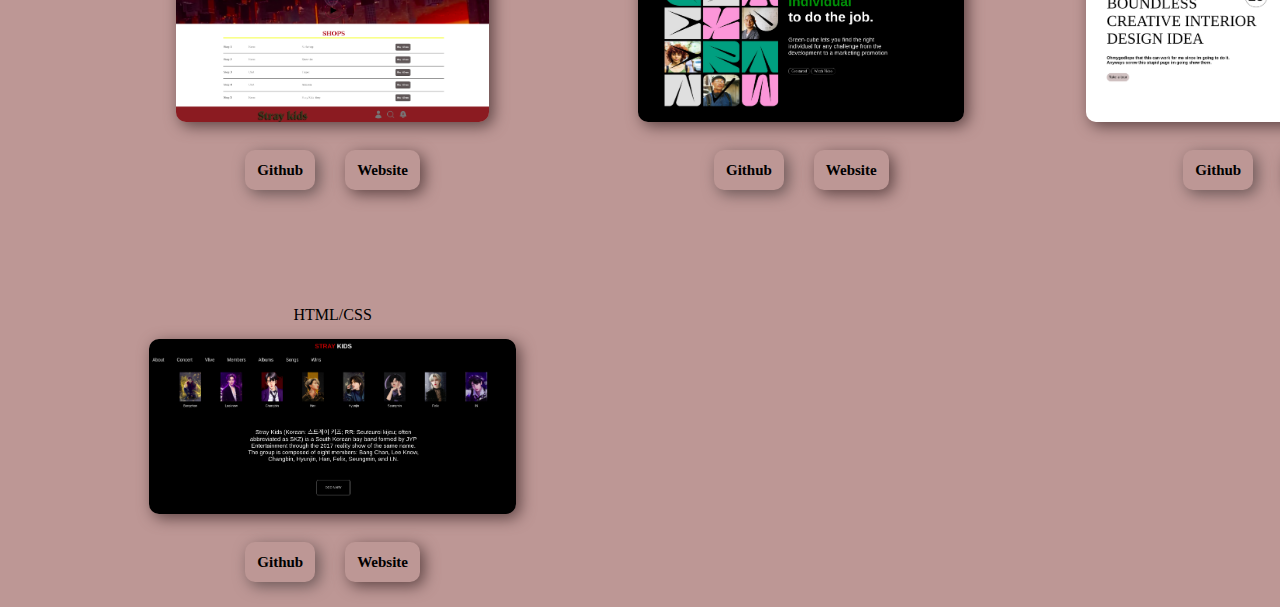
<file: projects.html>
<html lang="en">
  <head>
    <meta charset="UTF-8" />
    <meta http-equiv="X-UA-Compatible" content="IE=edge" />
    <meta name="viewport" content="width=device-width, initial-scale=1.0" />
    <title>Personal Projects</title>
    <link rel="stylesheet" href="projects.css" />
    <link rel="preconnect" href="https://fonts.googleapis.com" />
    <link rel="preconnect" href="https://fonts.gstatic.com" crossorigin />
    <link rel="preconnect" href="https://fonts.googleapis.com" />
    <link rel="preconnect" href="https://fonts.gstatic.com" crossorigin />
    <link rel="preconnect" href="https://fonts.googleapis.com" />
    <link rel="preconnect" href="https://fonts.gstatic.com" crossorigin />
    <link
      href="https://fonts.googleapis.com/css2?family=Aladin&family=Bree+Serif&family=Roboto:wght@100;300;400&display=swap"
      rel="stylesheet"
    />
  </head>
  <body class="container">
    <header>
      <nav>
        <div class="logo"><a href="index.html">Mahita Ramgolam</a></div>
        <ul class="menu">
          <li>
            <a href="index.html">Home</a>
          </li>

          <li>
            <a href="projects.html" target="_blank">Projects</a>
          </li>
          <li>
            <a href="resume.html" target="_blank">Resume</a>
          </li>
          <li>
            <a href="blogs.html">Blogs</a>
          </li>
          <li>
            <a
              ><svg
                width="43"
                height="43"
                class="nightmode"
                viewBox="0 0 35 36"
                fill="none"
                xmlns="http://www.w3.org/2000/svg"
              >
                <path
                  opacity="0.3"
                  d="M12.8049 16.6781C14.5729 16.6781 16.0061 15.2631 16.0061 13.5177C16.0061 11.7723 14.5729 10.3573 12.8049 10.3573C11.0369 10.3573 9.60366 11.7723 9.60366 13.5177C9.60366 15.2631 11.0369 16.6781 12.8049 16.6781Z"
                  fill="transparent"
                />
                <path
                  d="M12.8049 11.8896C14.5976 11.8896 16.0643 13.5704 16.0643 15.6246C16.0643 17.6789 14.5976 19.3596 12.8049 19.3596C11.0122 19.3596 9.54545 17.6789 9.54545 15.6246C9.54545 13.5704 11.0122 11.8896 12.8049 11.8896ZM12.8049 9.3996C9.8062 9.3996 7.3725 12.1884 7.3725 15.6246C7.3725 19.0608 9.8062 21.8497 12.8049 21.8497C15.8035 21.8497 18.2372 19.0608 18.2372 15.6246C18.2372 12.1884 15.8035 9.3996 12.8049 9.3996ZM1.94013 16.8696H4.11308C4.71064 16.8696 5.19955 16.3094 5.19955 15.6246C5.19955 14.9399 4.71064 14.3796 4.11308 14.3796H1.94013C1.34257 14.3796 0.853657 14.9399 0.853657 15.6246C0.853657 16.3094 1.34257 16.8696 1.94013 16.8696ZM21.4967 16.8696H23.6696C24.2672 16.8696 24.7561 16.3094 24.7561 15.6246C24.7561 14.9399 24.2672 14.3796 23.6696 14.3796H21.4967C20.8991 14.3796 20.4102 14.9399 20.4102 15.6246C20.4102 16.3094 20.8991 16.8696 21.4967 16.8696ZM11.7184 3.17457V5.66458C11.7184 6.34934 12.2073 6.90959 12.8049 6.90959C13.4024 6.90959 13.8913 6.34934 13.8913 5.66458V3.17457C13.8913 2.48982 13.4024 1.92957 12.8049 1.92957C12.2073 1.92957 11.7184 2.48982 11.7184 3.17457ZM11.7184 25.5847V28.0747C11.7184 28.7594 12.2073 29.3197 12.8049 29.3197C13.4024 29.3197 13.8913 28.7594 13.8913 28.0747V25.5847C13.8913 24.8999 13.4024 24.3397 12.8049 24.3397C12.2073 24.3397 11.7184 24.8999 11.7184 25.5847ZM6.27516 6.38669C6.17465 6.27127 6.05526 6.1797 5.92382 6.11723C5.79239 6.05475 5.65149 6.02259 5.5092 6.02259C5.36691 6.02259 5.22601 6.05475 5.09457 6.11723C4.96314 6.1797 4.84375 6.27127 4.74323 6.38669C4.64251 6.50187 4.56261 6.63868 4.50809 6.78929C4.45357 6.9399 4.4255 7.10136 4.4255 7.26442C4.4255 7.42747 4.45357 7.58893 4.50809 7.73954C4.56261 7.89015 4.64251 8.02696 4.74323 8.14214L5.8949 9.46185C6.31862 9.9474 7.01397 9.9474 7.42683 9.46185C7.83969 8.9763 7.85055 8.1795 7.42683 7.70639L6.27516 6.38669ZM19.7149 21.7874C19.6143 21.672 19.4949 21.5804 19.3635 21.518C19.2321 21.4555 19.0912 21.4233 18.9489 21.4233C18.8066 21.4233 18.6657 21.4555 18.5343 21.518C18.4028 21.5804 18.2834 21.672 18.1829 21.7874C18.0822 21.9026 18.0023 22.0394 17.9478 22.19C17.8933 22.3406 17.8652 22.5021 17.8652 22.6651C17.8652 22.8282 17.8933 22.9897 17.9478 23.1403C18.0023 23.2909 18.0822 23.4277 18.1829 23.5429L19.3346 24.8626C19.7583 25.3481 20.4537 25.3481 20.8665 24.8626C20.9672 24.7474 21.0471 24.6106 21.1017 24.46C21.1562 24.3094 21.1842 24.1479 21.1842 23.9848C21.1842 23.8218 21.1562 23.6603 21.1017 23.5097C21.0471 23.3591 20.9672 23.2223 20.8665 23.1071L19.7149 21.7874ZM20.8665 8.14214C20.9672 8.02696 21.0471 7.89015 21.1017 7.73954C21.1562 7.58893 21.1842 7.42747 21.1842 7.26442C21.1842 7.10136 21.1562 6.9399 21.1017 6.78929C21.0471 6.63868 20.9672 6.50187 20.8665 6.38669C20.766 6.27127 20.6466 6.1797 20.5152 6.11723C20.3837 6.05475 20.2428 6.02259 20.1005 6.02259C19.9583 6.02259 19.8174 6.05475 19.6859 6.11723C19.5545 6.1797 19.4351 6.27127 19.3346 6.38669L18.1829 7.70639C17.7592 8.19195 17.7592 8.98875 18.1829 9.46185C18.6066 9.93495 19.302 9.9474 19.7149 9.46185L20.8665 8.14214ZM7.42683 23.5429C7.52755 23.4277 7.60745 23.2909 7.66197 23.1403C7.7165 22.9897 7.74456 22.8282 7.74456 22.6651C7.74456 22.5021 7.7165 22.3406 7.66197 22.19C7.60745 22.0394 7.52755 21.9026 7.42683 21.7874C7.32631 21.672 7.20692 21.5804 7.07549 21.518C6.94405 21.4555 6.80316 21.4233 6.66086 21.4233C6.51857 21.4233 6.37767 21.4555 6.24624 21.518C6.1148 21.5804 5.99541 21.672 5.8949 21.7874L4.74323 23.1071C4.31951 23.5927 4.31951 24.3895 4.74323 24.8626C5.16696 25.3357 5.8623 25.3481 6.27516 24.8626L7.42683 23.5429Z"
                  fill="black"
                />
              </svg>
            </a>
          </li>
        </ul>
      </nav>
    </header>
    <main>
      <div class="projectheader">
        <p>
          Here are some of my personal practice projects that i build from
          scratch to learn and improve my basics.<br> I used HTML/CSS, TailwindCSS, Bootstrap, SCSS and
          some Javascript. I took example on landing pages and others websites.
          They are deployed on Github and Netlify/Vercel .
        </p>
      </div>
      <div class="box-wrapper">
        <div class="box project13">
          <p class="boxdescription">HTML/SCSS/JS</p>
          <div class="images"><img src="Images/office-ag.png" /></div>
          <div class="links">
            <a href="https://github.com/mahita098/office-ag" target="_blank"
              ><span class="github">Github</span></a
            >
            <a href="https://office-ag.netlify.app/" target="_blank"
              ><span class="Page">Website</span></a
            >
          </div>
        </div>

        <div class="box project12">
          <p class="boxdescription">HTML/SCSS/JS</p>
          <div class="images"><img src="Images/hotel.png" /></div>
          <div class="links">
            <a href="https://github.com/mahita098/hotel-example" target="_blank"
              ><span class="github">Github</span></a
            >
            <a href="https://hotel-template-example.netlify.app/" target="_blank"
              ><span class="Page">Website</span></a
            >
          </div>
        </div>
        <div class="box project11">
          <p class="boxdescription">Bootstrap/SCSS</p>
          <div class="images"><img src="Images/figmalandingpage.png" /></div>
          <div class="links">
            <a href="https://github.com/mahita098/test-frontend-landing-page" target="_blank"
              ><span class="github">Github</span></a
            >
            <a href="https://figma-landing-page-figma.netlify.app/" target="_blank"
              ><span class="Page">Website</span></a
            >
          </div>
        </div>
        <div class="box project10">
          <p class="boxdescription">TailwindCSS</p>
          <div class="images"><img src="Images/Power Outage.png" /></div>
          <div class="links">
            <a href="https://github.com/mahita098/power-outage-somewhere" target="_blank"
              ><span class="github">Github</span></a
            >
            <a href="https://power-outage-somewhere.netlify.app/" target="_blank"
              ><span class="Page">Website</span></a
            >
          </div>
        </div>
        <div class="box project9">
          <p class="boxdescription">HTML/CSS</p>
          <div class="images"><img src="Images/project1.png" /></div>
          <div class="links">
            <a href="https://github.com/mahita098/xyzab" target="_blank"
              ><span class="github">Github</span></a
            >
            <a href="https://xyzab-page.netlify.app/" target="_blank"
              ><span class="Page">Website</span></a
            >
          </div>
        </div>
        <div class="box project8">
          <p class="boxdescription">Javascript Learning</p>
          <div class="images"><img src="Images/calculator.png" /></div>
          <div class="links">
            <a href="https://github.com/mahita098/JsBeginner" target="_blank"
              ><span class="github">Github</span></a
            >
            <a href="https://mahi-js.netlify.app/ex15/" target="_blank"
              ><span class="Page">Website</span></a
            >
            <a href="Images/stepstojs.pdf" target="_blank"
              ><span class="Page">Exercises Steps</span></a
            >
          </div>
        </div>
        <div class="box project7">
          <p class="boxdescription">HTML/CSS</p>
          <div class="images"><img src="Images/kw1.png" /></div>
          <div class="links">
            <a
              href="https://github.com/mahita098/Km-Dribble-page"
              target="_blank"
              ><span class="github">Github</span></a
            >
            <a href="https://km-dribble-page.vercel.app/" target="_blank"
              ><span class="Page">Website</span></a
            >
          </div>
        </div>
        <div class="box project6">
          <p class="boxdescription">HTML/CSS</p>
          <div class="images"><img src="Images/google.png" /></div>
          <div class="links">
            <a
              href="https://github.com/mahita098/Google-Homepage"
              target="_blank"
              ><span class="github">Github</span></a
            >
            <a
              href="https://google-homepage-phi-lac.vercel.app/"
              target="_blank"
              ><span class="Page">Website</span></a
            >
          </div>
        </div>
        <div class="box project5">
          <p class="boxdescription">HTML/CSS</p>
          <div class="images"><img src="Images/nike.png" /></div>
          <div class="links">
            <a href="https://github.com/mahita098/Nike-page" target="_blank"
              ><span class="github">Github</span></a
            >
            <a href="https://mahi-nike-page.netlify.app/" target="_blank"
              ><span class="Page">Website</span></a
            >
          </div>
        </div>
        <div class="box project4">
          <p class="boxdescription">HTML/CSS</p>
          <div class="images"><img src="Images/maxident.png" /></div>
          <div class="links">
            <a href="https://github.com/mahita098/maxident-shop" target="_blank"
              ><span class="github">Github</span></a
            >
            <a href="https://skz-maxident.netlify.app/" target="_blank"
              ><span class="Page">Website</span></a
            >
          </div>
        </div>
        <div class="box project3">
          <p class="boxdescription">HTML/CSS</p>
          <div class="images"><img src="Images/greencube.png" /></div>
          <div class="links">
            <a
              href="https://github.com/mahita098/Greencube-Page"
              target="_blank"
              ><span class="github">Github</span></a
            >
            <a href="https://greencube-design.netlify.app/" target="_blank"
              ><span class="Page">Website</span></a
            >
          </div>
        </div>
        <div class="box project2">
          <p class="boxdescription">HTML/CSS</p>
          <div class="images"><img src="Images/interiordesign.png" /></div>
          <div class="links">
            <a
              href="https://github.com/mahita098/InteriorDesign-Page"
              target="_blank"
              ><span class="github">Github</span></a
            >
            <a href="https://interiordesign-page.netlify.app/" target="_blank"
              ><span class="Page">Website</span></a
            >
          </div>
        </div>
        <div class="box project1">
          <p class="boxdescription">HTML/CSS</p>
          <div class="images"><img src="Images/firstpage.png" /></div>
          <div class="links">
            <a href="https://github.com/mahita098/My-first-page" target="_blank"
              ><span class="github">Github</span></a
            >
            <a href="https://mahi-myfirstpage.netlify.app/" target="_blank"
              ><span class="Page">Website</span></a
            >
          </div>
        </div>
      </div>
    </main>
  </body>
</html>
</file>
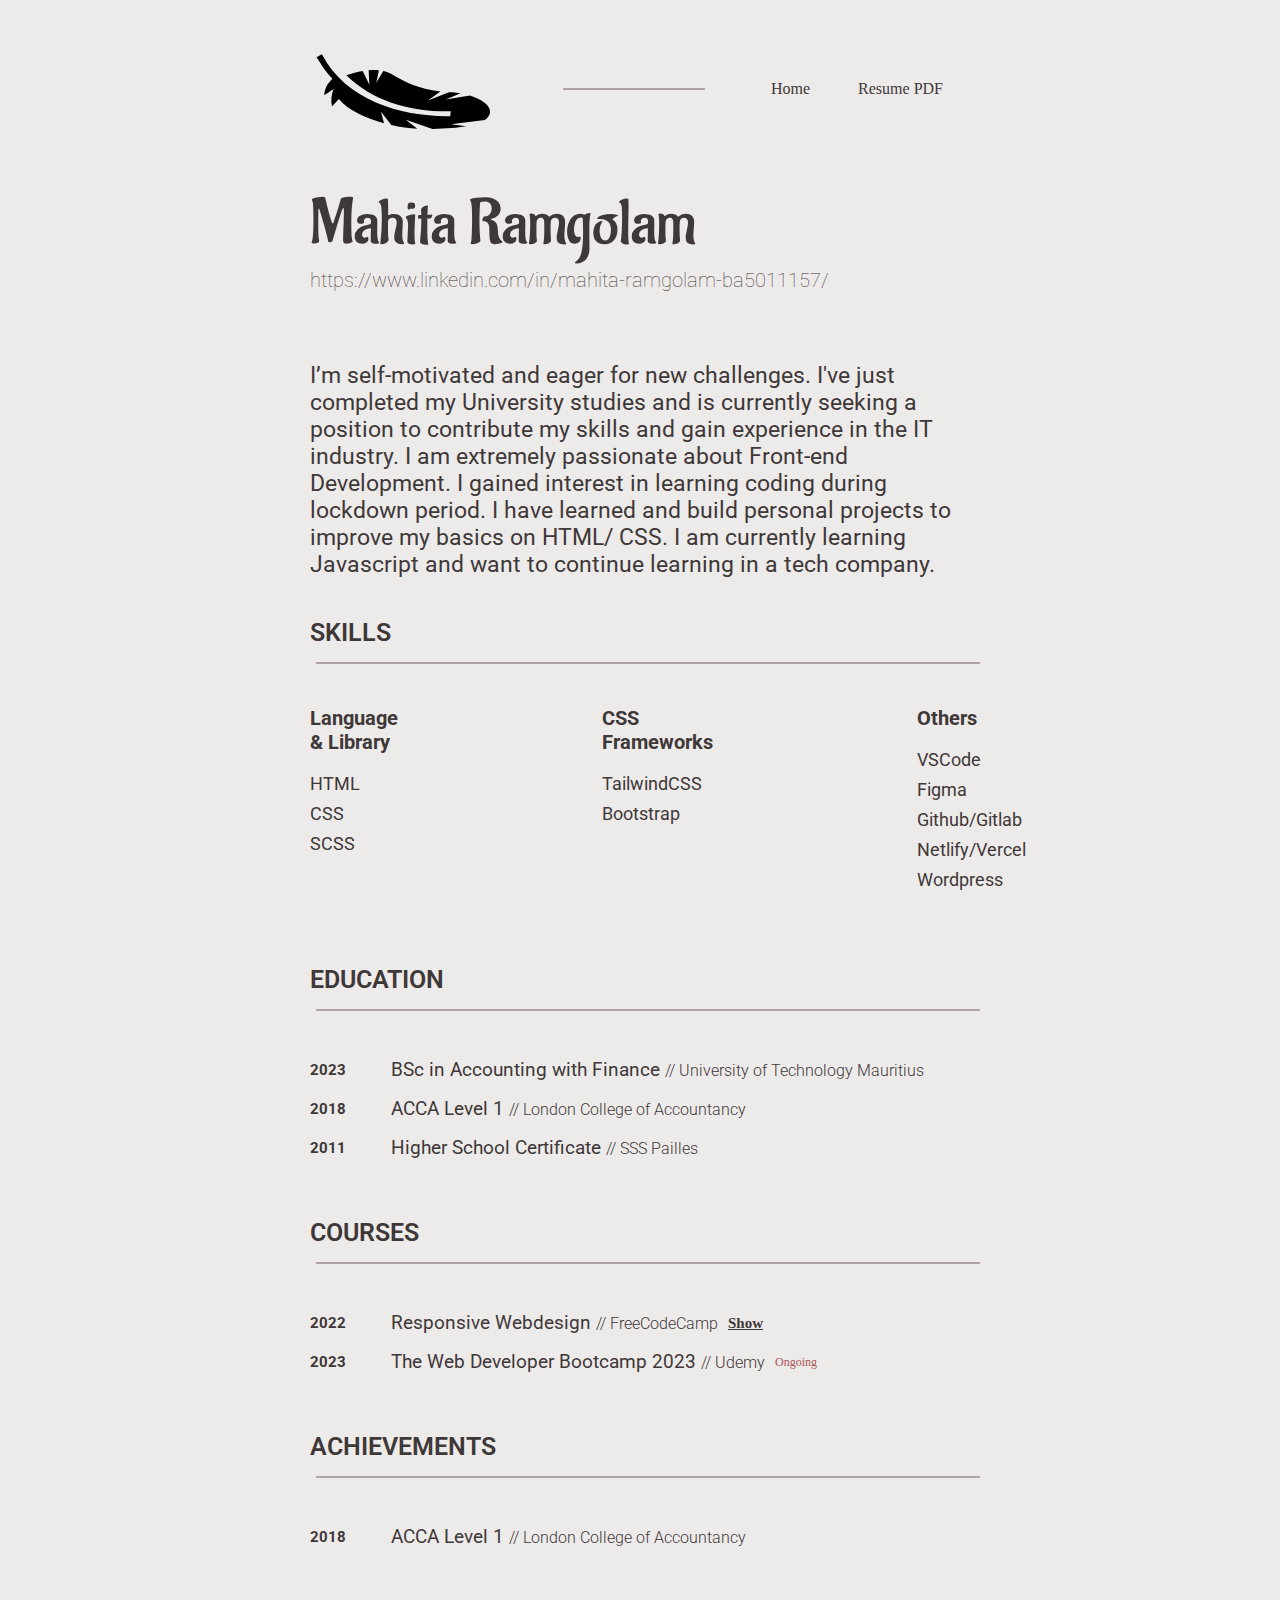
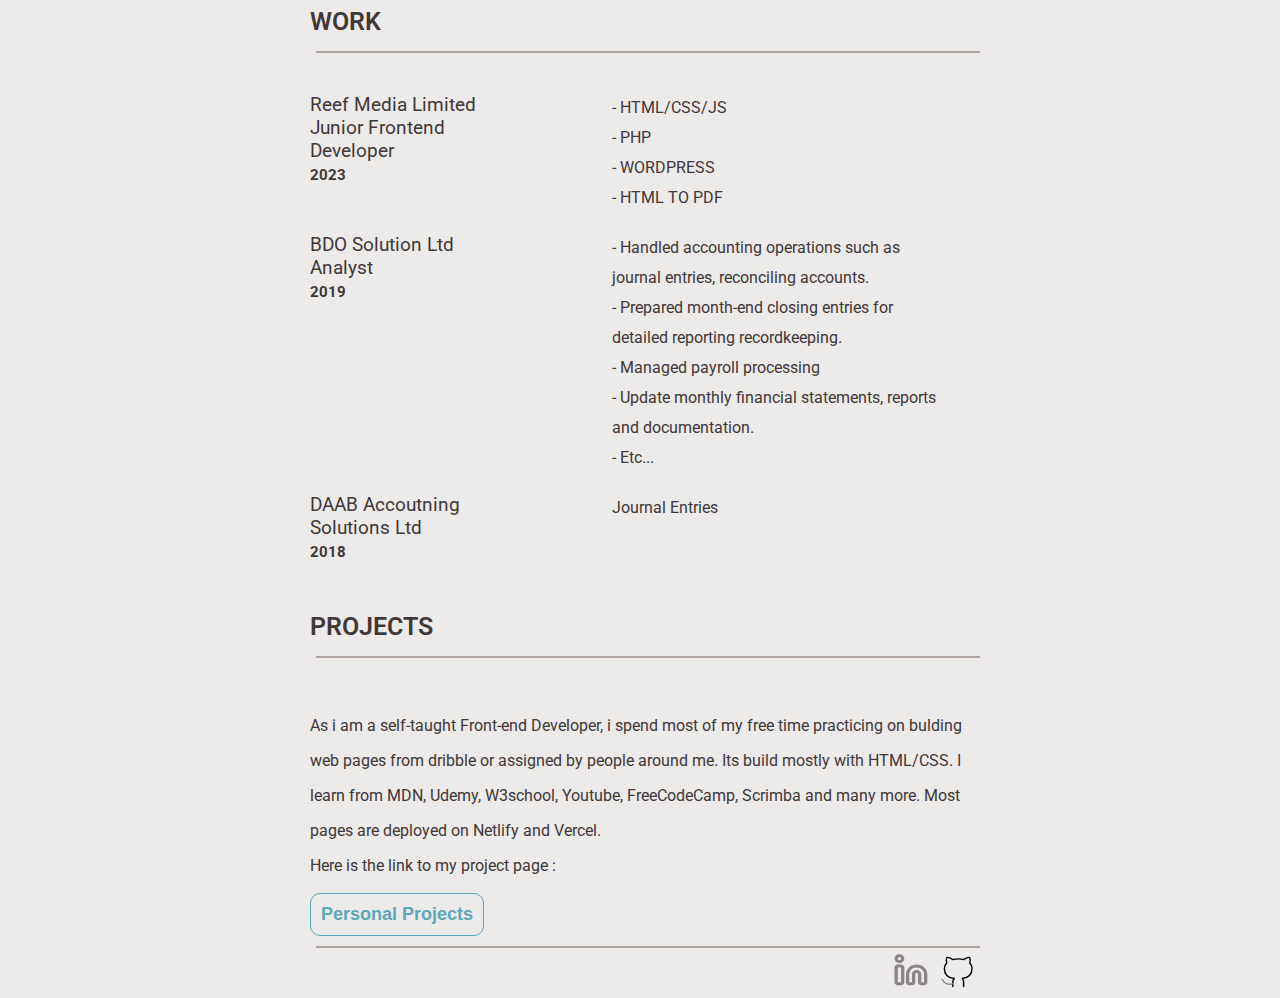
<file: resume.html>
<!DOCTYPE html>
<html lang="en">
  <head>
    <meta charset="UTF-8" />
    <meta http-equiv="X-UA-Compatible" content="IE=edge" />
    <meta name="viewport" content="width=device-width, initial-scale=1.0" />
    <title>Resume</title>
    <link rel="stylesheet" href="resume.css" />
    <link rel="preconnect" href="https://fonts.googleapis.com" />
    <link rel="preconnect" href="https://fonts.gstatic.com" crossorigin />
    <link
      href="https://fonts.googleapis.com/css2?family=Aladin&family=Bree+Serif&family=Roboto:wght@100;300;400&display=swap"
      rel="stylesheet"
    />
  </head>
  <body>
    <div class="container">
      <nav class="navigation">
        <a class="navigation_link" href="index.html">
          <svg
            width="199"
            height="177"
            viewBox="0 0 199 177"
            fill="none"
            xmlns="http://www.w3.org/2000/svg"
          >
            <g clip-path="url(#clip0_67_93)">
              <path
                d="M184.767 119.977L151.134 124.298L166.119 126.307C157.667 127.81 146.64 128.747 132.427 128.955L105.79 119.844L117.321 128.784C109.148 128.316 100.206 127.057 91.2886 125.016L81.0065 111.676L84.0396 123.217C75.068 120.744 66.3161 117.554 58.6058 113.639C50.5109 109.545 43.5617 104.636 38.8957 98.922L31.9725 106.436C30.7132 100.598 31.3169 94.906 33.5792 89.0615L24.2621 95.189C24.5727 88.8328 27.0629 83.8883 32.4182 78.6715C25.987 72.1656 21.3324 64.6145 16.562 57.1322L21.8778 54.3739C46.511 101.915 103.761 117.102 150.169 116.172L150.777 111.333C109.214 111.983 72.6674 100.843 46.3328 75.201C51.8138 73.1795 57.3698 71.7417 62.7024 70.9166L69.3883 84.6621L68.6227 70.1964C72.27 69.9315 75.7128 69.9537 78.8902 70.2849L76.3263 82.7745L83.3028 70.9901C86.2756 71.6084 88.892 72.5689 91.083 73.8702C104.359 81.6573 118.033 89.2196 140.392 91.5755L127.915 100.421L148.996 92.1898C152.949 92.2919 157.194 92.6329 160.526 93.2001L145.794 99.6247L169.953 95.5075C172.207 96.2279 174.366 97.0627 176.373 97.9528C183.493 101.19 188.992 105.256 189.916 110.438C190.409 113.019 189.362 115.995 186.766 118.393C186.119 118.974 185.398 119.542 184.767 119.977V119.977Z"
                fill="black"
              />
            </g>
            <defs>
              <clipPath id="clip0_67_93">
                <rect
                  width="165.25"
                  height="127.818"
                  fill="white"
                  transform="matrix(0.939693 -0.34202 -0.34202 -0.939693 43.7162 176.628)"
                />
              </clipPath>
            </defs>
          </svg>
        </a>
        <ul class="navigation_list">
          <li class="navigation_list_items"><a href="index.html" target="_blank">Home</a></li>
          <li class="navigation_list_items"><a href="Images/MahitaRamgolamResume.pdf">Resume PDF</a></li>
        </ul>
      </nav>
      <section class="intro">
        <div class="name">Mahita Ramgolam</div>
        <div class="inlink"><a href="https://www.linkedin.com/in/mahita-ramgolam-ba5011157/" target="_blank">https://www.linkedin.com/in/mahita-ramgolam-ba5011157/</a></div>
        <p class="myintro">
          I’m self-motivated and eager for new challenges. I've
just completed my University studies and is currently
seeking a position to contribute my skills and gain
experience in the IT industry. I am extremely passionate
about Front-end Development. I gained interest in
learning coding during lockdown period. I have
learned and build personal projects to improve my
basics on HTML/ CSS. I am currently learning
Javascript and want to continue learning in a
tech company.
        </p>
      </section>
      <section class="resume-subhead">
        <h2>Skills</h2>
        <hr />
        <div class="resume-groups">
          <div class="group1">
            <h3 class="groups-title">Language & Library</h3>
            <ul>
              <li class="groups-lists">HTML</li>
              <li class="groups-lists">CSS</li>
              <li class="groups-lists">SCSS</li>
            </ul>
          </div>
          <div class="group3">
            <h3 class="groups-title">CSS Frameworks</h3>
            <ul>
              <li class="groups-lists">TailwindCSS</li>
              <li class="groups-lists">Bootstrap</li>

            </ul>
          </div>
          <div class="group4">
            <h3 class="groups-title">Others</h3>
            <ul>
              <li class="groups-lists">VSCode</li>
              <li class="groups-lists">Figma</li>
              <li class="groups-lists">Github/Gitlab</li>
              <li class="groups-lists">Netlify/Vercel</li>
              <li class="groups-lists">Wordpress</li>
            </ul>
          </div>
        </div>
      </section>
      <section class="resume-subhead">
        <h2>Education</h2>
        <hr />
        <div class="education">
          <div class="education_lists">
            <p class="year">2023</p>
            <p class="education_desc">
              BSc in Accounting with Finance
              <span class="education_desc_inst"
                >// University of Technology Mauritius</span
              >
            </p>
          </div>
          <div class="education_lists">
            <p class="year">2018</p>
            <p class="education_desc">
              ACCA Level 1
              <span class="education_desc_inst"
                >// London College of Accountancy</span
              >
            </p>
          </div>
          <div class="education_lists">
            <p class="year">2011</p>
            <p class="education_desc">
              Higher School Certificate
              <span class="education_desc_inst">// SSS Pailles</span>
            </p>
          </div>
        </div>
      </section>
      <section class="resume-subhead">
        <h2>Courses</h2>
        <hr />
        <div class="achievement">
          <div class="achievements_lists">
            <p class="year">2022</p>
            <p class="achievement_desc">
              Responsive Webdesign
              <span class="achievement_desc_inst">// FreeCodeCamp</span>
            </p>
            <p class="fcc"><a href="https://freecodecamp.org/certification/fccb6fce611-a751-4164-8626-0fd979367d21/responsive-web-design" target="_blank">Show</a></p>
          </div>
          <div class="achievements_lists">
            <p class="year">2023</p>
            <p class="achievement_desc">
              The Web Developer Bootcamp 2023
              <span class="achievement_desc_inst">// Udemy</span>
            </p>
            <p class="ongoing">Ongoing</p>
          </div>
          
        </div>
      </section>
      <section class="resume-subhead">
        <h2>Achievements</h2>
        <hr />
        <div class="achievement">
         
          <div class="achievements_lists">
            <p class="year">2018</p>
            <p class="achievement_desc">
              ACCA Level 1
              <span class="achievement_desc_inst"
                >// London College of Accountancy</span
              >
            </p>
          </div>
        </div>
      </section>
      <section class="resume-subhead">
        <h2>Work</h2>
        <hr />
        <div class="work">
          <div class="workgroup">
            <div class="workplace">
              Reef Media Limited <br> Junior Frontend Developer <br /><span
                class="year"
                >2023</span
              >
            </div>
            <div class="workdescription">
              - HTML/CSS/JS<br>
              - PHP<br>
              - WORDPRESS<br>
              - HTML TO PDF <br>
            </div>
          </div>
          <div class="workgroup">
            <div class="workplace">
              BDO Solution Ltd <br> Analyst <br /><span
                class="year"
                >2019</span
              >
            </div>
            <div class="workdescription">
              - Handled accounting operations such as  journal entries, reconciling accounts.<br>
              - Prepared month-end closing entries for detailed reporting 
              recordkeeping.<br>
              - Managed payroll processing<br>
              - Update monthly ﬁnancial statements, reports and
documentation. <br>
- Etc...
            </div>
          </div>
          <div class="workgroup">
            <div class="workplace">
              DAAB Accoutning Solutions Ltd<br /><span class="year">2018</span>
            </div>
            <div class="workdescription">Journal Entries</div>
          </div>
        </div>
      </section>
      <section class="resume-subhead">
        <h2>Projects</h2>
        <hr />
        <div class="projects">As i am a self-taught Front-end Developer, i spend most of my free time practicing on bulding web pages from dribble or assigned by people around me. Its build mostly with HTML/CSS. I learn from MDN, Udemy, W3school, Youtube, FreeCodeCamp, Scrimba and many more. Most pages are deployed on Netlify and Vercel.<br>Here is the link to my project page :</div>
        <button class="projectlink"><a href="projects.html">Personal Projects</a></button>
      </section>
      <footer>
        <hr />
        <div class="sociallogo">
          <a href="https://github.com/mahita098" target="_blank"
            ><svg
              width="45"
              height="48"
              viewBox="0 0 39 37"
              fill="none"
              xmlns="http://www.w3.org/2000/svg"
            >
              <path
                d="M25.9259 33.7788V29.3841C25.9867 28.654 25.8823 27.92 25.6197 27.2309C25.3571 26.5418 24.9422 25.9134 24.4028 25.3876C29.4907 24.8516 34.8379 23.0294 34.8379 14.6688C34.8375 12.5309 33.9673 10.475 32.4074 8.92663C33.146 7.05622 33.0938 4.98879 32.2615 3.15382C32.2615 3.15382 30.3495 2.61788 25.9259 5.42007C22.212 4.46889 18.2972 4.46889 14.5833 5.42007C10.1597 2.61788 8.24766 3.15382 8.24766 3.15382C7.4154 4.98879 7.36317 7.05622 8.10182 8.92663C6.53027 10.4865 5.65915 12.561 5.67127 14.7148C5.67127 23.0141 11.0185 24.8363 16.1065 25.4335C15.5733 25.9541 15.1622 26.5749 14.8998 27.2556C14.6374 27.9362 14.5295 28.6615 14.5833 29.3841V33.7788"
                stroke="black"
                stroke-width="1.5"
                stroke-linecap="round"
                stroke-linejoin="round"
              />
              <path
                d="M14.5833 30.7163C9.7222 32.2062 5.67128 30.7163 3.24072 26.1226"
                stroke="#8B8585"
                stroke-width="1.5"
                stroke-linecap="round"
                stroke-linejoin="round"
              />
            </svg>
          </a>
          <a href="https://www.linkedin.com/in/mahita-ramgolam-ba5011157/" target="_blank"
            ><svg
              width="48"
              height="45"
              viewBox="0 0 44 39"
              fill="none"
              xmlns="http://www.w3.org/2000/svg"
            >
              <path
                d="M36.3333 35.6125H33.318C32.3603 35.6125 31.4418 35.2714 30.7646 34.6643C30.0874 34.0571 29.7069 33.2336 29.7069 32.375V23.6823C29.7231 23.3414 29.6081 23.0058 29.3813 22.7318C29.1546 22.4578 28.8297 22.2619 28.4611 22.1769C28.2466 22.1476 28.0277 22.1599 27.819 22.213C27.6103 22.266 27.4168 22.3586 27.2514 22.4844C27.0812 22.6139 26.9445 22.7752 26.851 22.9569C26.7574 23.1386 26.7092 23.3365 26.7097 23.5366V32.375C26.7097 33.2336 26.3292 34.0571 25.652 34.6643C24.9748 35.2714 24.0563 35.6125 23.0986 35.6125H20.0833C19.1256 35.6125 18.2071 35.2714 17.5299 34.6643C16.8527 34.0571 16.4722 33.2336 16.4722 32.375V23.5366C16.4722 20.746 17.7087 18.0698 19.9096 16.0965C22.1106 14.1233 25.0957 13.0147 28.2083 13.0147C31.3209 13.0147 34.3061 14.1233 36.507 16.0965C38.7079 18.0698 39.9444 20.746 39.9444 23.5366V32.375C39.9444 33.2336 39.564 34.0571 38.8868 34.6643C38.2095 35.2714 37.291 35.6125 36.3333 35.6125ZM28.2083 18.9232C28.4909 18.9072 28.7743 18.9072 29.0569 18.9232C30.2691 19.1322 31.3605 19.7173 32.1397 20.5756C32.9188 21.434 33.336 22.511 33.318 23.6176V32.375H36.3333V23.5366C36.3333 21.6047 35.4773 19.7519 33.9536 18.3858C32.4298 17.0197 30.3632 16.2522 28.2083 16.2522C26.0534 16.2522 23.9868 17.0197 22.4631 18.3858C20.9393 19.7519 20.0833 21.6047 20.0833 23.5366V32.375H23.0986V23.5366C23.0986 22.3186 23.6357 21.1501 24.593 20.2858C25.5502 19.4216 26.8498 18.9317 28.2083 18.9232V18.9232ZM11.0555 35.6125H7.44443C6.4867 35.6125 5.5682 35.2714 4.89099 34.6643C4.21377 34.0571 3.83332 33.2336 3.83332 32.375V16.1875C3.83332 15.3289 4.21377 14.5054 4.89099 13.8982C5.5682 13.2911 6.4867 12.95 7.44443 12.95H11.0555C12.0133 12.95 12.9318 13.2911 13.609 13.8982C14.2862 14.5054 14.6666 15.3289 14.6666 16.1875V32.375C14.6666 33.2336 14.2862 34.0571 13.609 34.6643C12.9318 35.2714 12.0133 35.6125 11.0555 35.6125ZM7.44443 16.1875V32.375H11.0555V16.1875H7.44443ZM9.24998 11.3312C8.17867 11.3312 7.13141 11.0464 6.24064 10.5128C5.34988 9.97921 4.65561 9.22077 4.24563 8.3334C3.83566 7.44604 3.72839 6.46961 3.9374 5.52759C4.1464 4.58557 4.66229 3.72027 5.41982 3.04111C6.17736 2.36195 7.14251 1.89944 8.19324 1.71206C9.24397 1.52468 10.3331 1.62085 11.3229 1.98841C12.3126 2.35596 13.1586 2.9784 13.7538 3.77701C14.349 4.57561 14.6666 5.51452 14.6666 6.475C14.6666 7.76295 14.096 8.99816 13.0801 9.90888C12.0643 10.8196 10.6866 11.3312 9.24998 11.3312V11.3312ZM9.24998 4.85625C8.89288 4.85625 8.54379 4.95118 8.24687 5.12905C7.94995 5.30693 7.71852 5.55974 7.58187 5.85553C7.44521 6.15132 7.40945 6.47679 7.47912 6.7908C7.54879 7.10481 7.72075 7.39324 7.97326 7.61962C8.22577 7.84601 8.54749 8.00018 8.89774 8.06264C9.24798 8.1251 9.61102 8.09305 9.94094 7.97053C10.2709 7.84801 10.5528 7.64053 10.7512 7.37433C10.9496 7.10812 11.0555 6.79515 11.0555 6.475C11.0555 6.04568 10.8653 5.63394 10.5267 5.33037C10.1881 5.02679 9.72885 4.85625 9.24998 4.85625V4.85625Z"
                fill="#8B8585"
              />
            </svg>
          </a>
          
          </a>
        </div>
      </footer>
    </div>
  </body>
</html>
</file>
<file: main.css>
* {
    margin: 0;
    padding: 0;
    box-sizing: border-box;
    
    

}

body {
    
    background-color: #bd9795;
    background-repeat: no-repeat;
    background-size: cover;

    
}


.container {
    /* min-width: 1000px; */
    height: auto;
    margin: auto 10%;
}

nav {
    display: flex;
    gap: 10%;
    /* justify-content: space-between; */
    
    
}

.logo {
    
    font-size: 55px;
    font-family: 'Aladin', cursive;
    display: flex;
    justify-content: center;
    align-items: center;
    min-width: 350px;
    margin-left: 40px;
    
}

.logo a {
    list-style: none;
    text-decoration: none;
    color: rgb(46, 42, 42);
}

.menu {
    display: flex;
}

.menu li {  
    list-style: none;
    padding: 50px 60px 30px 60px;
    font-size: 28px;
    font-family: 'Aladin', cursive;
}


.menu li a:hover {
    text-shadow: 3px 2px 10px #312b2b;
    transition: 0.5s;
}

.menu li a {
    text-decoration: none;
    color: rgb(46, 42, 42);

}



.box-wrapper {
    display: grid;
    grid-template-columns: 1.2fr 2fr;
    
    gap: 10px;
    padding-top: 20px;
   
}



.box-right {
    padding: 40px 40px 40px 0px;
}

.box-right h1 {
    font-size: 50px;
    font-family: 'Bree Serif', serif;
    
    margin-top: 30px;
    color: rgb(46, 42, 42);
}

.box-right p {
    font-size: 25px;
    margin-top: 53px;
    
    font-weight: lighter;
    line-height: 30px;
    color: rgb(46, 42, 42);

}

button {
    padding: 20px 40px;
    
    margin-top: 80px;
    font-size: 20px;
    font-family: 'Aladin', cursive;
    color: rgb(46, 42, 42);
    box-shadow: 5px -5px 16px rgb(122, 117, 117);
    transition: 0.5s;
    border-radius: 5px;
    background-color: transparent;
    border-color: transparent;
}

button:hover {
    color: rgb(53, 58, 58);
    font-weight: 800;
    transition: 0.5s;
    box-shadow: 5px -5px 16px rgb(102, 91, 91);
}

.buttonbox {
    display: flex;
    flex-direction: row;
    gap: 20px;

}

.buttonbox a {
    text-decoration: none;
    color: rgb(46, 42, 42);

}

.imgbox {
    /* box-shadow: 10px 10px 16px rgb(133, 125, 125);
    max-width: 55%;
    max-height: 65%;
    border-bottom-left-radius: 200px;
    border-bottom-right-radius: 200px;
    z-index: 1;
    overflow: hidden;
    position: relative;
    top: 80px;
    left: 56px; */
    padding: 30px;

}

.box-left {
    display: flex;
    flex-direction: column;
    padding-top: 20px;

}


/* .myimg {
    position: relative;
    right: 15px;
    bottom: 50px;
    height: 619px;
    width: 460px;
    

} */

.myimg {
    height: 400px;
    width: 300px;
    border-radius: 50%;
    border: 10px solid rgb(114, 76, 76);
    /* position: relative;
    left: 80px;
    bottom: 0px;
    padding-top: 20px; */

}

.sociallogo {

    display: flex;
    gap: 2em;
    padding: 3em 2em 2em 2em;
    margin-top: 80px;
}

.sociallogo svg:hover {
    filter: drop-shadow(3px 2px 10px #312b2b) ;
    transition: 0.5s;
}


.svgbox {
    padding-right: 20px;

}

@media (max-width: 680px) {


    .logo {
        
        margin: auto 10%;
        font-size: 55px;
        
    }

    .menu {
        
        margin: auto;
    }

    .menu li {
        padding: 30px;
    }

    .menu li svg {
        display: none;
    }

    .menu li a {
        font-size: 25px;
    }

    nav {
        display: flex;
        flex-direction: column;
        align-items: center;
    }

    .box-wrapper {
        display: grid;
        grid-template-columns: auto;
        

    }

    .imgbox {
        margin: 10px 20px 20px 45px;
        position:unset;

    }

    

    .sociallogo {
        padding: 0;
        margin-top: 20px;
        padding-left: 110px;
    }
    .box-right {
        padding: 20px;
        width: 500px;
        
    }

    .box-right h1 {
        text-align: center;
    }

    .box-right p {
        text-align: center;
    }

    br {
        display: none;
    }

    .buttonbox {
        display: none;
    }



    







}
</file>
<file: events.css>
* {
    margin: 0;
    padding: 0;
    box-sizing: border-box;
    
    

}

body {
    
    background-color: #bd9795;
    background-repeat: no-repeat;
    background-size: cover;
}

.container {
    /* min-width: 1000px; */
    height: auto;
    margin: auto 10%;
}

nav {
    display: flex;
    gap: 10%;
    /* justify-content: space-between; */
    
    
}

.logo {
    padding-left: 75px;
    font-size: 55px;
    font-family: 'Aladin', cursive;
    display: flex;
    justify-content: center;
    align-items: center;
}

.logo a {
    list-style: none;
    text-decoration: none;
    color: rgb(46, 42, 42);
}

.menu {
    display: flex;
}

.menu li {  
    list-style: none;
    padding: 40px 56px;
    font-size: 28px;
    font-family: 'Aladin', cursive;
}


.menu li a:hover {
    text-shadow: 3px 2px 10px #312b2b;
    transition: 0.5s;
}

.menu li a {
    text-decoration: none;
    color: rgb(46, 42, 42);

}


.grid-wrapper {
    margin: 5% 15%;
    display: grid;
    grid-template-rows: repeat(auto-fit, minmax(100px, 1fr)) ;
}


.grid-wrapper a {
    text-decoration: none;
    color: #312b2b;
}

.boxes {
    display: flex;
    flex-direction: column;
    gap: 30px;
    width: 100%;

}

.event-boxes{
    background-color: #af7a78;
    border: 2px solid #af7a78;
    padding: 20px;
    border-radius: 20px;
    box-shadow:0.5em 0.5em 0.5em -0.4em #4d4141;

}

.event-boxes:hover {
    box-shadow:0 0.5em 0.5em -0.4em #1f1818;

}

.text-box {
    display: flex;
    flex-direction: row;
    padding:10px 5px;
    justify-content: space-between;
    
}

.text-box p {
    font-size: larger;
}

.text-box a {
    color: rgb(17, 41, 63);
}

.text-box a:hover {
    color: #e3e6e9;
    font-weight: bold;
}

span {
    font-size: 18px;
    font-weight: 600;
}


@media (max-width: 680px) {

    .logo {
        
        margin: auto;
        font-size: 35px;
        
    }

    .menu {
        
        margin: auto;
    }

    .menu li {
        padding: 20px;
    }

    .menu li a {
        font-size: 16px;
    }

    .menu li svg {
        display: none;
    }

    nav {
        display: flex;
        flex-direction: column;
        align-items: center;
    }


    .grid-wrapper {
        margin: 10px;
    }
    
    .boxes {
        width: 100%;
    
    }

    .event-boxes {
        padding: 10px;
    }

    .event-boxes h2 {
        font-size: 15px;
    }

    span {
        font-size: 12px;
        font-weight: 300;
    }

    .text-box {
        gap: 10px;
    }

    .text-box p {
        font-size: 12px;
    }

    .text-box a {
        font-size: small;
    }
    
}
</file>
<file: projects.css>
* {
    margin: 0;
    padding: 0;
    box-sizing: border-box;

}

body {
   
    background-color: #bd9795;
    background-repeat: no-repeat;
    background-size: cover;

    
}

.container {
    height: 1820px;
    margin: auto 10%;
}

nav {
    display: flex;
    gap: 17%;
    
    
}

.logo {
    
    font-size: 55px;
    font-family: 'Aladin', cursive;
    display: flex;
    justify-content: center;
    align-items: center;
    min-width: 350px;
    margin-left: 34px;
}

.logo a {
    list-style: none;
    text-decoration: none;
    color: rgb(46, 42, 42);
    
}

.menu {
    display: flex;
}

.menu li {
    
    list-style: none;
    padding: 50px 60px 30px 60px;
    font-size: 28px;
    font-family: 'Aladin', cursive;
}


.menu li a {
    text-decoration: none;
    color: rgb(46, 42, 42);

}

.menu li a:hover {
    text-shadow: 3px 2px 10px #312b2b;
    transition: 0.5s;
}

.box-wrapper {
    margin-top: 30px;
    display: grid;
    grid-template-columns: 1fr 1fr 1fr;
    gap: 70px;
    width: 100%;
    height: 70%;
    
    

}

.box {
    border: 1px solid transparent;
    border-radius: 10px;
    display: flex;
    flex-direction: column;
    gap: 15px;
    padding: 20px;
    
}

.box:hover {
    box-shadow: 4px 4px 15px rgb(95, 69, 69);
    transition: 0.5s; 
}

.box:not(hover) {
    
    transition: 0.5s; 
}

.links a {
    padding: 25px 15px 15px 15px ;
    list-style: none;
    text-decoration: none;
    font-size: 15px;
    font-weight: bold;
    
    
}

.linka a:hover {
    transition: 0.3s; 
}

img {
    object-fit: cover;
    width: auto;
    height: 175px;
    border-radius: 10px;
    box-shadow: 4px 4px 15px rgb(95, 69, 69);
    
}


.images {
    display: flex;
    flex-direction: row;
    justify-content: center;
}



.github {
    border: 2px solid transparent;
    box-shadow: 4px 4px 15px rgb(107, 87, 87);
    padding: 10px;
    border-radius: 10px;
    color: black;
}

.github:hover {
    box-shadow: 4px 4px 15px rgb(95, 69, 69);
    transition: 0.5s;
    color: rgb(252, 252, 252);
    font-weight: bold;
}

.page {
    border: 2px solid transparent;
    box-shadow: 4px 4px 15px rgb(95, 69, 69);
    padding: 10px;
    border-radius: 10px;
    color: black;
}

.page:hover {
    
    color: rgb(252, 252, 252);
    font-weight: bold;
}

.links {
    display: flex;
    flex-direction: row;
    justify-content: center;
    

}

.projectheader {
    margin: 20px 40px;
    padding: 30px 20px;
    text-align: center;
    /* border: 2px solid transparent;
    border-radius: 10px;
    box-shadow: 4px 4px 15px rgb(95, 69, 69); */
    font-size: 16px;
    font-weight: 400px;
    line-height: 25px;
}

.boxdescription {
    display: flex;
    flex-direction: row;
    justify-content: center;
}



@media (max-width: 680px) {


    .logo {
        
        margin: auto 10%;
        font-size: 35px;
        
    }

    .menu {
        
        margin: auto;
    }

    .menu li {
        padding: 20px;
    }

    .menu li a {
        font-size: 16px;
    }

    .menu li svg {
        display: none;
    }

    nav {
        display: flex;
        flex-direction: column;
        align-items: center;
    }

    .box-wrapper {
        display: unset;
    }

    .projectheader {
        text-align: left;
        margin: 0px;
    }

    .github {
        padding: 5px;
        font-size: 10px;

    }

    .page {
        padding: 5px;
        font-size: 9px;

    }

    .project1 img {
        width: 300px;
    }

    .project2 img {
        width: 300px;
    }

    .project6 img {
        width: 300px;
    }

    .project7 img {
        width: 300px;
    }

    .project9 img {
        width: 300px;
    }



}
</file>
<file: resume.css>
* {
    margin: 0;
    padding: 0;
    box-sizing: border-box;
    background-color: #EDEAEA;
    color: #3F3838;
    
}

body {
    padding-bottom: 50px;
}

.container {
    margin: 0 300px;

}



.navigation {
    display: flex;
    align-items: center;
    width: 100%;
}

.navigation_link {
    display: flex;
    align-items: center;
    margin-right: 64px;
}

.navigation:before {
    background-color: #afa4a4; 
    content: "";
    display: block;
    height: 2px;
    order: 2;
    width: 100%;
}

.navigation_list {
    align-items: center;
    display: flex;
    list-style: none;
    flex-shrink: 0;
    order: 3;
    margin-left: 55px;
    
}

a:link {
    text-decoration: none;
}

.navigation_list_items {
    padding-left: 11px;
    padding-right: 37px;
    

}


.name {
    font-family: 'Aladin', cursive;
    font-size: 64px;
    margin-left: 10px;
    padding-top: 8px;
    padding-bottom: 4px;
    color: #3F3838;    
}

.inlink {
    font-family: 'Roboto', sans-serif;
    font-size: 20px;
    font-weight: 100;
    margin-left: 10px;
    padding-bottom: 20px;
    color: #3F3838; 
}

.myintro {
    font-family: 'Roboto', sans-serif;
    font-size: 23px;
    color: #3F3838;
    margin-left: 10px;
    padding-top: 50px;
    padding-bottom: 10px;
    
}

.resume-subhead h2 {

    font-family: 'Roboto', sans-serif;
    font-size: 25px;
    font-weight: 600;
    text-transform: uppercase;
    margin-left: 10px;
    padding-top: 30px;
    padding-bottom: 15px;

}

.resume-groups {
    margin-right: 10px;
    padding-top: 42px;
    margin-left: 10px;
    padding-bottom: 40px;
    display: flex;
    flex-direction: row;
    width: 100%;
    justify-content: start;
    gap: 30%;

}

.group1, .group2, .group3 {
    

}

ul li {
    list-style: none;
}


.groups-title {
    font-family: 'Roboto', sans-serif;
    font-size: 20px;
    padding-bottom: 15px;
}

.groups-lists {
    font-family: 'Roboto', sans-serif;
    font-size: 18px;
    line-height: 30px;
}


hr {
    margin-left: 16px;
    border: 1px solid #afa4a4;

    
}

.education, .achievement {
    padding-top: 40px;
    margin-left: 10px;
    padding-bottom: 20px;

}


.education_lists, .achievements_lists {
    display: flex;
    flex-direction: row;
    line-height: 38px;
}


.year {
    font-family: 'Roboto', sans-serif;
    font-size: 15px;
    font-weight: bold;
    margin-right: 45px;
}

.education_desc, .achievement_desc {
    font-family: 'Roboto', sans-serif;
    font-size: 19px;
}

.education_desc_inst, .achievement_desc_inst {
    font-family: 'Roboto', sans-serif;
    font-size: 16px;
    font-weight: 300;
    padding-right: 10px;
}

/* courses not yet added, its on the achievements */


.fcc a {
    font-size: 15px;
    font-weight: bold;
    text-decoration: underline;
}

.ongoing {
    font-size: 12px;
    color: rgb(170, 84, 84);

}

.work {
    margin-left: 10px;
    padding-top: 40px;
}


.workgroup {
    display: flex;
    flex-direction: row;
    gap: 20%;
    padding-bottom: 20px;

}

.workplace {
    font-family: 'Roboto', sans-serif;
    font-size: 19px;
    width: 25%;
}

.workdescription {
    font-family: 'Roboto', sans-serif;
    font-size: 16px;
    line-height: 30px;
    width: 50%;

}

.view {
    padding: 8px;
    color: rgb(18, 100, 121);
    font-size: 15px;
}


.projects {
    margin-left: 10px;
    width: 100%;
    padding-top: 50px;
    padding-bottom: 10px;
    font-family: 'Roboto', sans-serif;
    font-size: 16px;
    line-height: 35px;
    
}


.sociallogo svg {
    float: right;
    padding: 0 4px;
    

}

.projectlink a {
    color: rgb(94, 167, 185);
    font-weight: bold;
    font-size: 18px;
    
    
}



.projectlink {
    margin-left: 10px;
    border: 1px solid rgb(94, 167, 185);
    border-radius: 10px;
    padding: 10px;
    margin-bottom: 10px;
    
    
}

.projectlink a:hover{
    color: black;
    transition: 0.5s;
    
}
</file>
